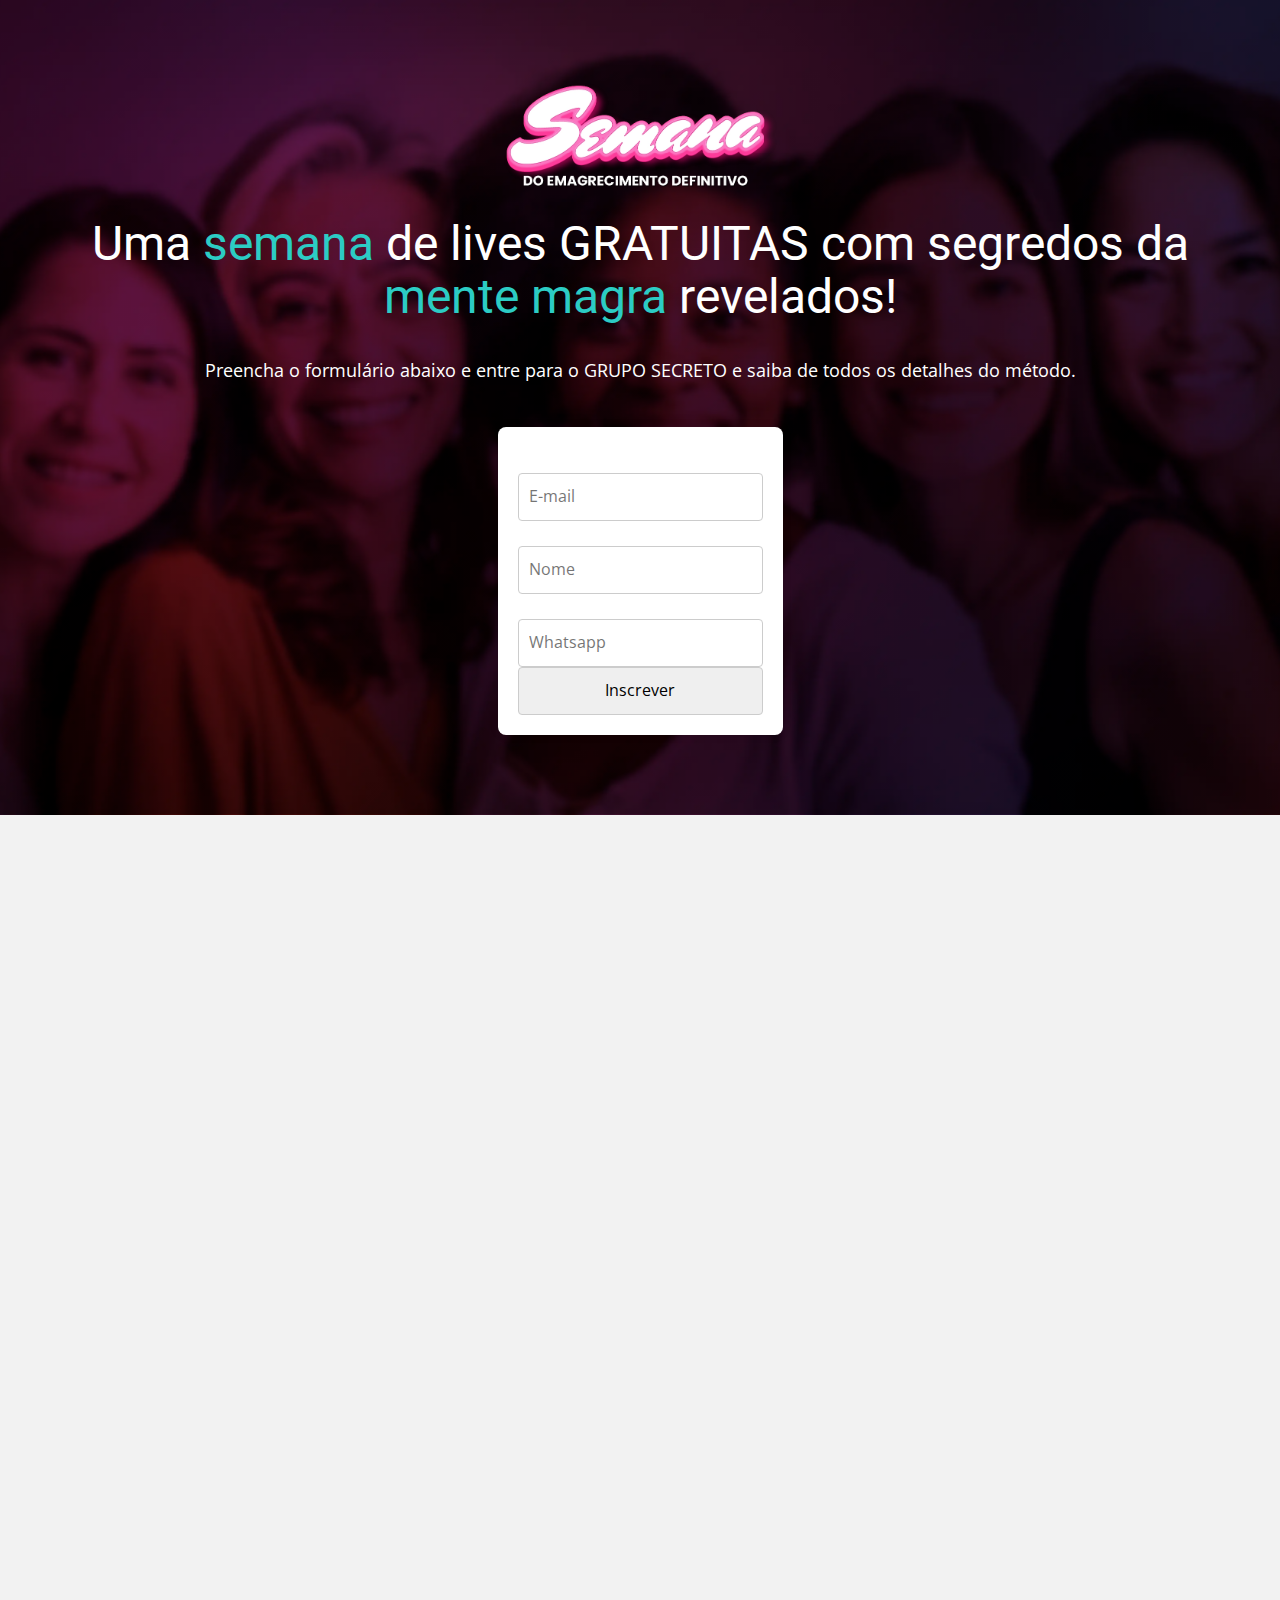
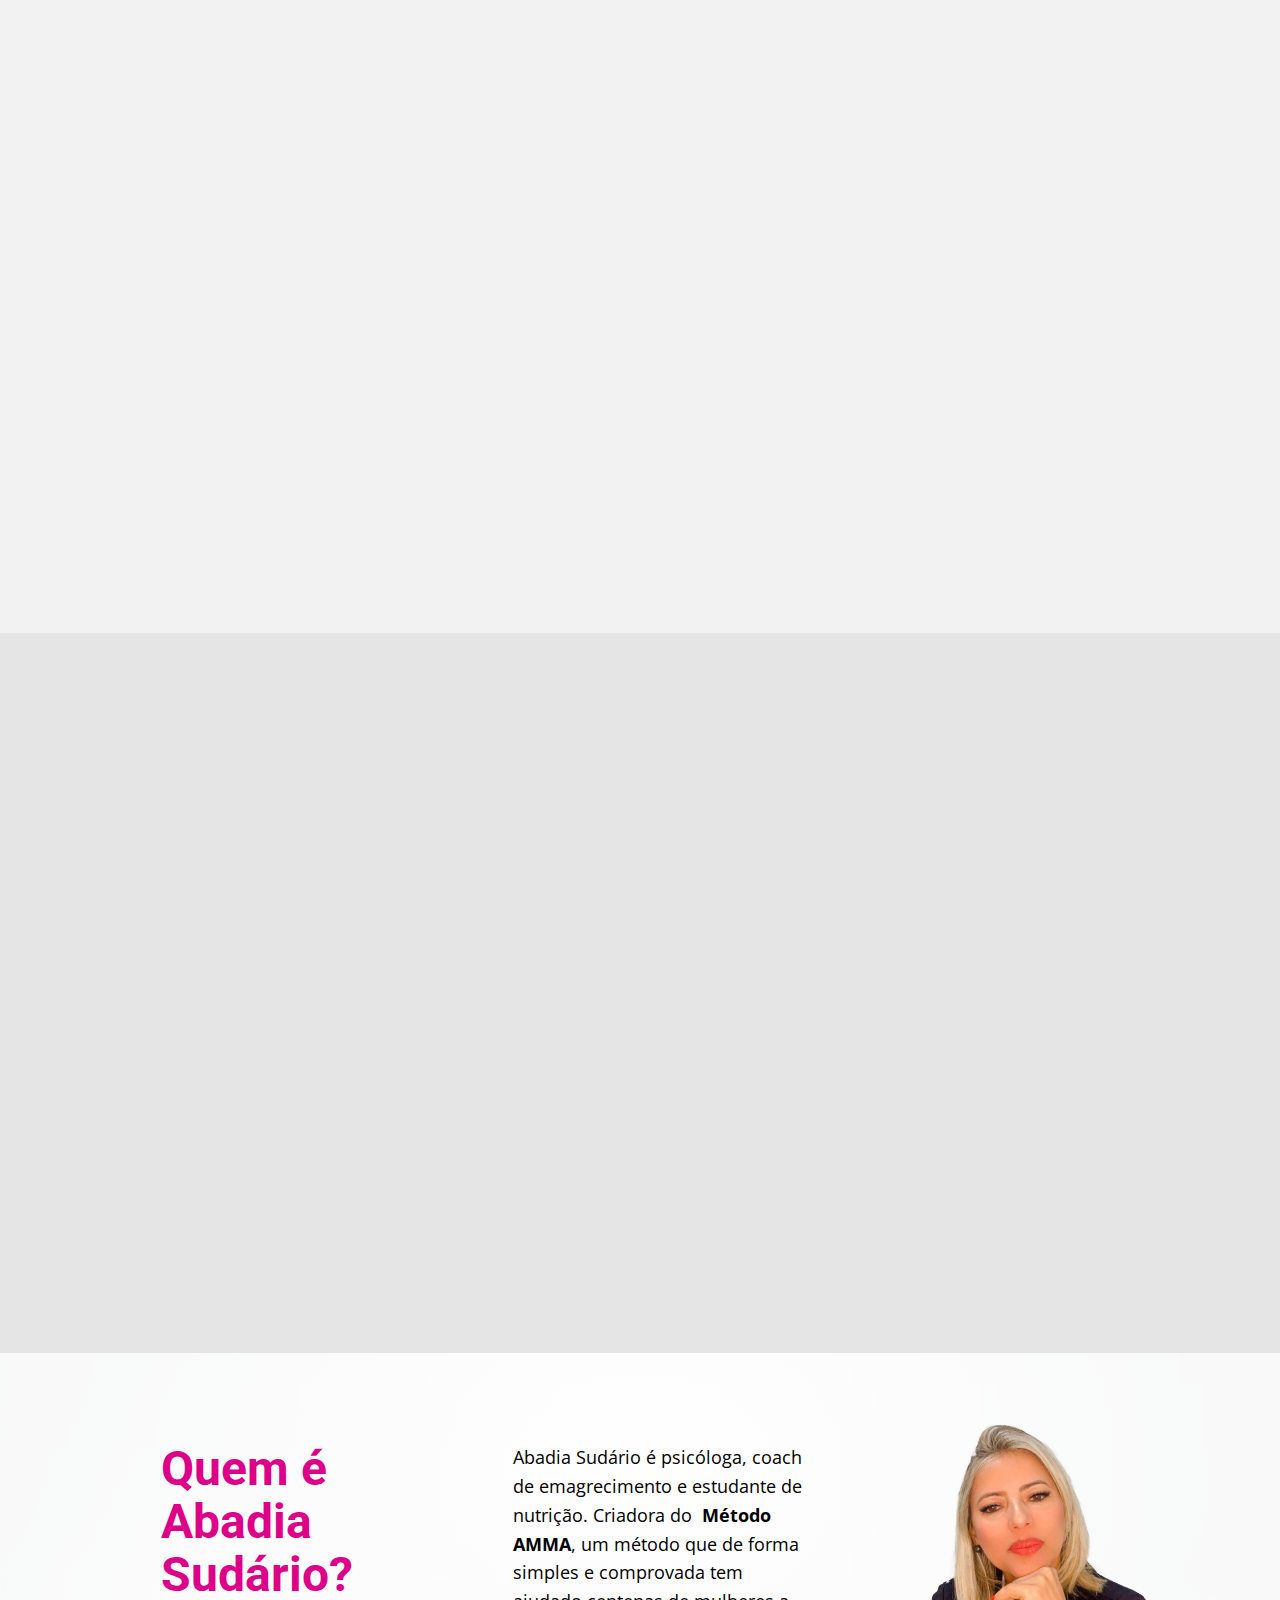
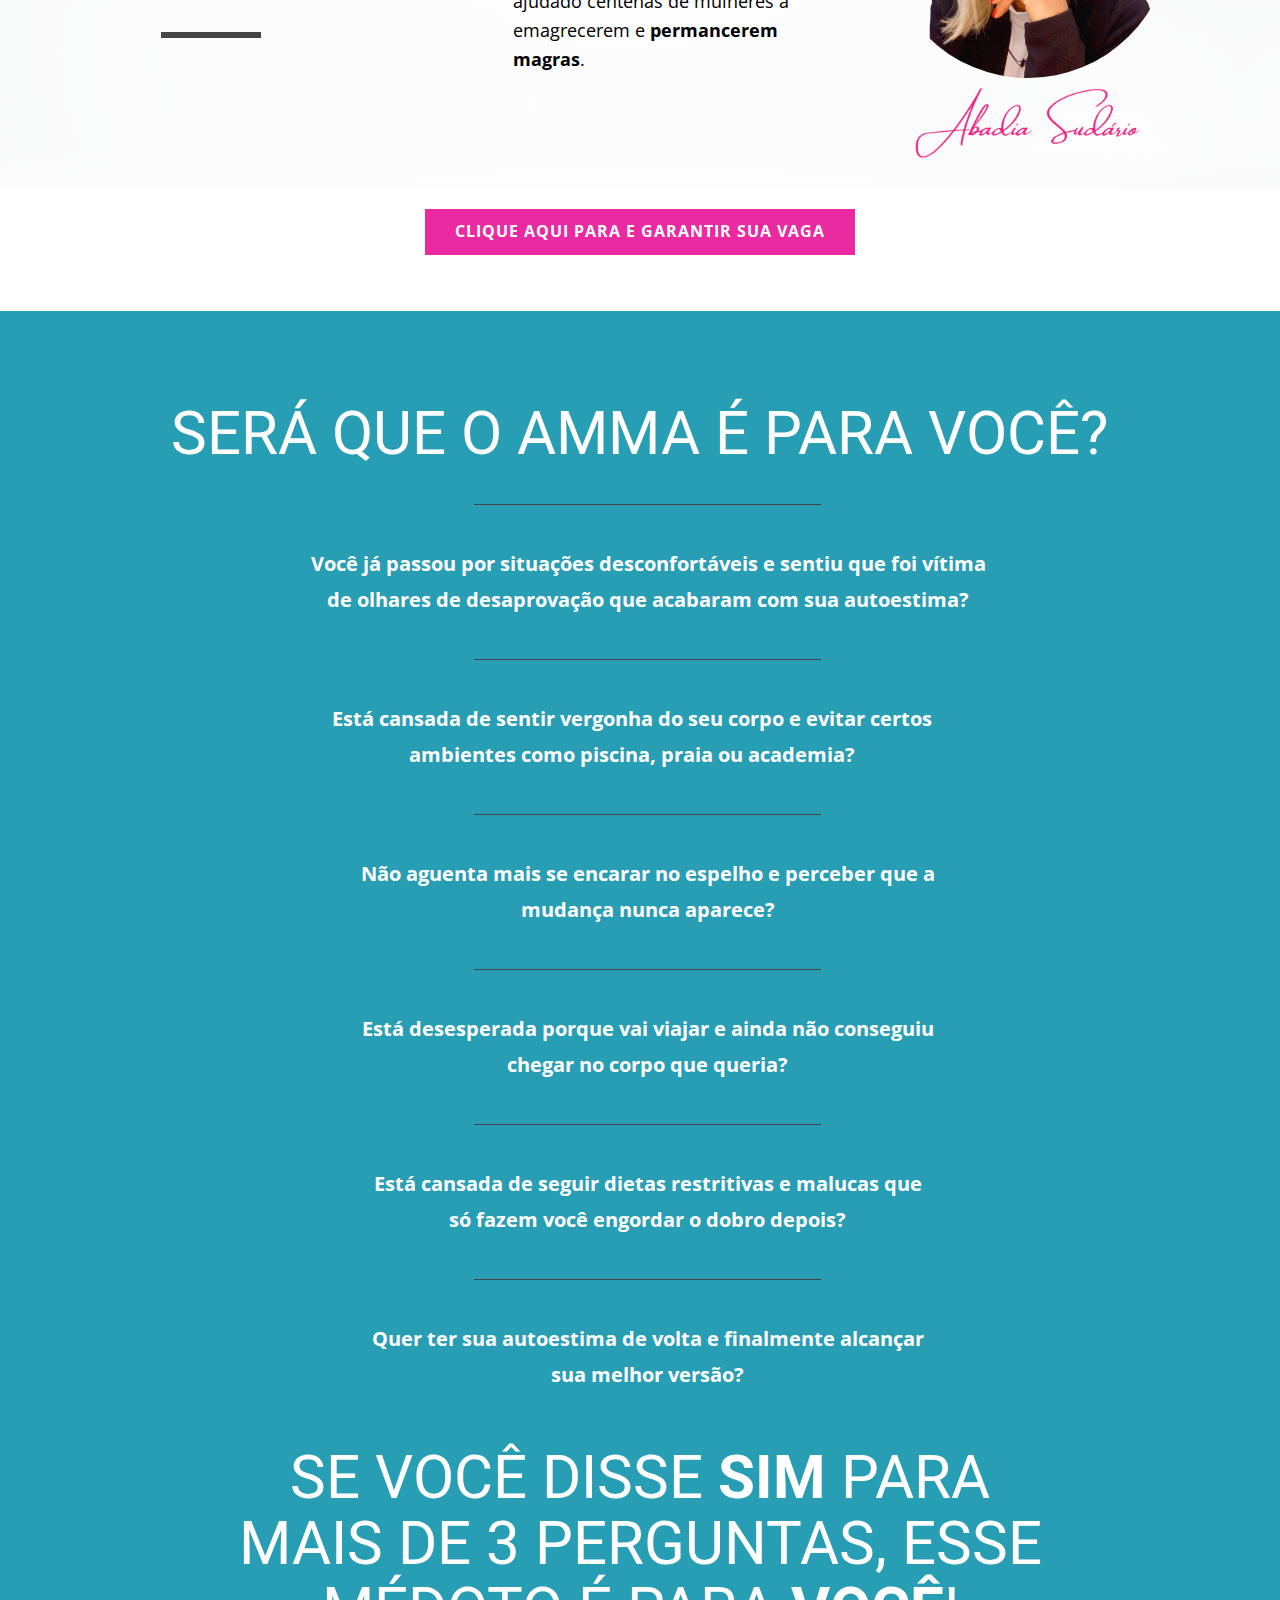
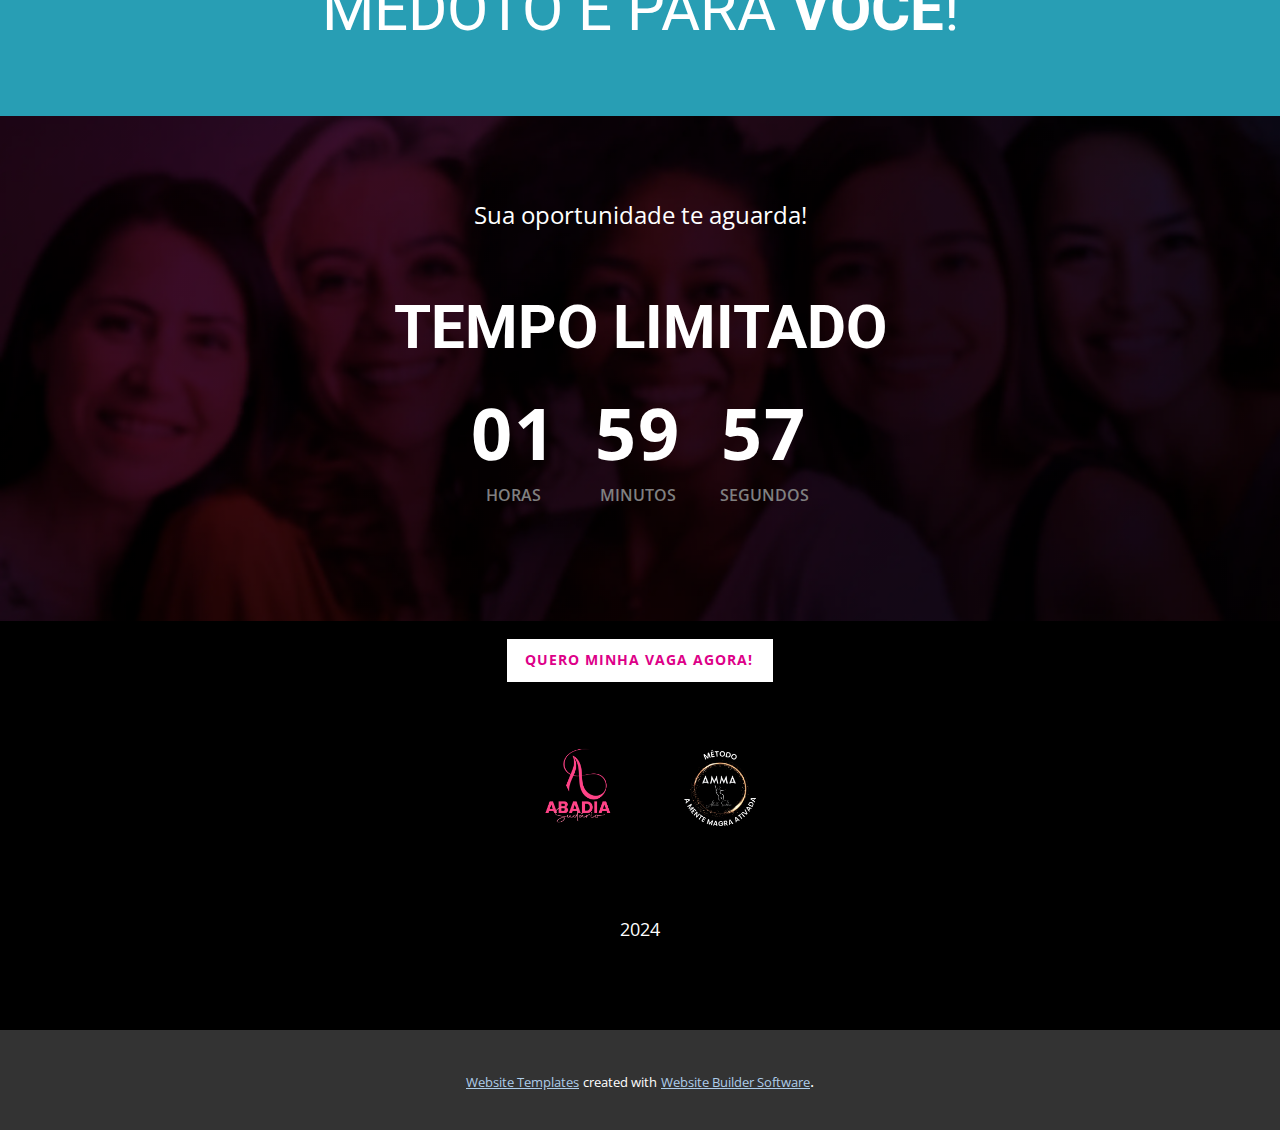
<file: index.html>
<!DOCTYPE html>
<html style="font-size: 16px;" lang="pt"><head>
    <meta name="viewport" content="width=device-width, initial-scale=1.0">
    <meta charset="utf-8">
    <meta name="keywords" content="Uma semana de lives GRATUITAS com segredos da mente magra revelados!, DESCUBRA O PODER DE UMA SEMANA VOLTADA AO EMAGRECIMENTO, Quem é Abadia Sudário?, SERÁ QUE O AMMA ​​É PARA VOCÊ?, ​SE VOCÊ DISSE SIM PARA MAIS DE 3 PERGUNTAS, ESSE MÉDOTO É PARA VOCÊ!, TEMPO LIMITADO">
    <meta name="description" content="">
    <title>Página Inicial</title>
    <link rel="stylesheet" href="nicepage.css" media="screen">
<link rel="stylesheet" href="Página-Inicial.css" media="screen">
    <script class="u-script" type="text/javascript" src="jquery.js" defer=""></script>
    <script class="u-script" type="text/javascript" src="nicepage.js" defer=""></script>
    <meta name="generator" content="Nicepage 6.2.1, nicepage.com">
    
    <link id="u-theme-google-font" rel="stylesheet" href="https://fonts.googleapis.com/css?family=Roboto:100,100i,300,300i,400,400i,500,500i,700,700i,900,900i|Open+Sans:300,300i,400,400i,500,500i,600,600i,700,700i,800,800i">
    
<!-- Meta Pixel Code -->
<script>
!function(f,b,e,v,n,t,s)
{if(f.fbq)return;n=f.fbq=function(){n.callMethod?
n.callMethod.apply(n,arguments):n.queue.push(arguments)};
if(!f._fbq)f._fbq=n;n.push=n;n.loaded=!0;n.version='2.0';
n.queue=[];t=b.createElement(e);t.async=!0;
t.src=v;s=b.getElementsByTagName(e)[0];
s.parentNode.insertBefore(t,s)}(window, document,'script',
'https://connect.facebook.net/en_US/fbevents.js');
fbq('init', '602569318630890');
fbq('track', 'PageView');
</script>
<noscript><img height="1" width="1" style="display:none"
src="https://www.facebook.com/tr?id=602569318630890&ev=PageView&noscript=1"
/></noscript>
<!-- End Meta Pixel Code -->
    
    
    
    
    
    
    
    
    
    
    
    <script type="application/ld+json">{
		"@context": "http://schema.org",
		"@type": "Organization",
		"name": ""
}</script>
    <meta name="theme-color" content="#478ac9">
    <meta property="og:title" content="Página Inicial">
    <meta property="og:type" content="website">
  <meta data-intl-tel-input-cdn-path="intlTelInput/"></head>
  <body data-home-page="Página-Inicial.html" data-home-page-title="Página Inicial" data-path-to-root="./" data-include-products="false" class="u-body u-xl-mode" data-lang="pt">
    <section class="u-align-center u-clearfix u-image u-shading u-section-1" id="sec-ba9d" data-image-width="3556" data-image-height="2000">
      <div class="u-clearfix u-sheet u-sheet-1">
        <img class="u-image u-image-contain u-image-default u-image-1" src="images/96410181.webp" alt="" data-image-width="745" data-image-height="332">
        <h1 class="u-text u-text-default-xs u-text-1">Uma <span class="u-text-palette-4-base">semana </span>de lives GRATUITAS com segredos da <span class="u-text-palette-4-base">mente magra </span>revelados!
        </h1>
        <p class="u-text u-text-default-xs u-text-2">Preencha o formulário abaixo e entre para o GRUPO SECRETO e saiba de todos os detalhes do método.</p>
        <div class="custom-expanded u-clearfix u-custom-html u-custom-html-1">
          <form action="https://app.mailingboss.com/lists/659c7cf8694c9/subscribe" method="post">
            <div class="form-group">
              <label for="EMAIL" style="">E-mail</label>
              <input class="form-control" required="" placeholder="E-mail" style="" name="EMAIL" type="email" id="EMAIL">
            </div>
            <div class="form-group">
              <label for="FNAME" style="">Nome</label>
              <input class="form-control" required="" placeholder="Nome" style="" name="FNAME" type="text" id="FNAME">
            </div>
            <div class="form-group">
              <label for="PHONE" style="">Whatsapp</label>
              <input class="form-control" required="" placeholder="Whatsapp" style="" name="PHONE" type="text" id="PHONE">
            </div>
            <input type="submit" class="btn btn-default" value="Inscrever">
          </form>
        </div>
      </div>
    </section>
    <section class="u-clearfix u-container-align-center-lg u-container-align-center-md u-container-align-center-sm u-container-align-center-xl u-grey-5 u-section-2" id="sec-c03f">
      <div class="u-clearfix u-sheet u-sheet-1">
        <div class="u-absolute-hcenter-xs u-expanded u-video u-video-contain">
          <div class="embed-responsive embed-responsive-1">
            <iframe style="position: absolute;top: 0;left: 0;width: 100%;height: 100%;" class="embed-responsive-item" src="https://www.youtube.com/embed/gjzNi7pG9H8?mute=0&amp;showinfo=0&amp;controls=0&amp;start=0" frameborder="0" allowfullscreen=""></iframe>
          </div>
        </div>
      </div>
    </section>
    <section class="u-align-left u-clearfix u-container-align-center-lg u-container-align-center-md u-container-align-center-sm u-container-align-center-xl u-grey-5 u-section-3" id="carousel_0676">
      <div class="u-clearfix u-sheet u-valign-middle-xs u-sheet-1">
        <h1 class="u-align-center u-text u-text-custom-color-1 u-text-default-lg u-text-default-md u-text-default-sm u-text-default-xl u-title u-text-1" data-animation-name="customAnimationIn" data-animation-duration="1500" data-animation-delay="0">DESCUBRA O PODER DE UMA SEMANA VOLTADA AO EMAGRECIMENTO</h1>
        <div class="u-expanded-width u-list u-list-1">
          <div class="u-repeater u-repeater-1">
            <div class="u-align-left u-container-align-center u-container-style u-list-item u-repeater-item u-white u-list-item-1" data-animation-name="customAnimationIn" data-animation-duration="1500" data-animation-delay="500">
              <div class="u-container-layout u-similar-container u-container-layout-1">
                <h4 class="u-align-center u-text u-text-custom-color-1 u-text-2">Técnicas comprovadas</h4>
                <p class="u-align-center u-text u-text-grey-40 u-text-3">Método elaborado por psicóloga e validado por centenas de casos reais que usa a mente a favor do corpo.</p>
              </div>
            </div>
            <div class="u-align-left u-container-align-center u-container-style u-list-item u-repeater-item u-white u-list-item-2" data-animation-name="customAnimationIn" data-animation-duration="1500" data-animation-delay="500">
              <div class="u-container-layout u-similar-container u-container-layout-2">
                <h4 class="u-align-center u-text u-text-custom-color-1 u-text-4"> Grupo Secreto</h4>
                <p class="u-align-center u-text u-text-grey-40 u-text-5"> Grupo exclusivo onde você será conduzida a transformar a sua vida através deste método que tem feito mulheres comuns alcançarem resultados inimagináveis.</p>
              </div>
            </div>
            <div class="u-align-left u-container-align-center u-container-style u-list-item u-repeater-item u-white u-list-item-3" data-animation-name="customAnimationIn" data-animation-duration="1500" data-animation-delay="500">
              <div class="u-container-layout u-similar-container u-container-layout-3">
                <h4 class="u-align-center u-text u-text-custom-color-1 u-text-6">Diferente de Tudo</h4>
                <p class="u-align-center u-text u-text-grey-40 u-text-7">Uma abordagem para mulheres que já tentaram de tudo para emagrecer e sonham em alcança o emagrecimento definitivo.</p>
              </div>
            </div>
            <div class="u-align-left u-container-align-center u-container-style u-list-item u-repeater-item u-white u-list-item-4" data-animation-name="customAnimationIn" data-animation-duration="1500" data-animation-delay="750">
              <div class="u-container-layout u-similar-container u-container-layout-4">
                <h4 class="u-align-center u-text u-text-custom-color-1 u-text-8">Casos Reais</h4>
                <p class="u-align-center u-text u-text-grey-40 u-text-9"> Participação de mulheres que aplicaram o método e tiveram suas vidas transformadas.</p>
              </div>
            </div>
          </div>
        </div>
      </div>
    </section>
    <section class="u-clearfix u-container-align-center-lg u-container-align-center-md u-container-align-center-sm u-container-align-center-xl u-grey-10 u-section-4" id="carousel_1a16">
      <div class="u-clearfix u-sheet u-sheet-1">
        <div class="u-absolute-hcenter-xs u-expanded u-video u-video-contain-lg u-video-contain-md u-video-contain-sm u-video-contain-xl u-video-cover-xs">
          <div class="embed-responsive embed-responsive-1">
            <iframe style="position: absolute;top: 0;left: 0;width: 100%;height: 100%;" class="embed-responsive-item" src="https://www.youtube.com/embed/kadprVvFZIk?playlist=kadprVvFZIk&amp;loop=1&amp;mute=1&amp;showinfo=0&amp;controls=0&amp;start=0&amp;autoplay=1" data-autoplay="1" frameborder="0" allowfullscreen=""></iframe>
          </div>
        </div>
      </div>
    </section>
    <section class="u-clearfix u-container-align-center-xs u-image u-shading u-section-5" id="sec-2dc8" data-image-width="3556" data-image-height="2000">
      <div class="u-clearfix u-sheet u-sheet-1">
        <div class="data-layout-selected u-clearfix u-expanded-width-sm u-expanded-width-xs u-layout-wrap u-layout-wrap-1">
          <div class="u-layout">
            <div class="u-layout-row">
              <div class="u-align-center-sm u-align-center-xs u-container-style u-layout-cell u-left-cell u-size-24-lg u-size-24-md u-size-24-sm u-size-24-xs u-size-30-xl u-layout-cell-1">
                <div class="u-container-layout u-valign-top u-container-layout-1">
                  <h2 class="u-text u-text-custom-color-1 u-text-1">Quem é Abadia Sudário?</h2>
                  <div class="u-border-6 u-border-grey-dark-1 u-line u-line-horizontal u-line-1"></div>
                </div>
              </div>
              <div class="u-align-center-sm u-align-center-xs u-container-style u-layout-cell u-right-cell u-size-30-xl u-size-36-lg u-size-36-md u-size-36-sm u-size-36-xs u-layout-cell-2">
                <div class="u-container-layout u-valign-middle-xs u-valign-top-lg u-valign-top-md u-valign-top-sm u-valign-top-xl u-container-layout-2">
                  <p class="u-text u-text-black u-text-2">Abadia Sudário é psicóloga, coach de emagrecimento e estudante de nutrição. Criadora do&nbsp;&nbsp;<span style="font-weight: 700;">Método AMMA</span>, um método que de forma simples e comprovada tem ajudado centenas de mulheres a emagrecerem e <span style="font-weight: 700;">permancerem magras</span>.
                  </p>
                </div>
              </div>
            </div>
          </div>
        </div>
        <img class="u-image u-image-contain u-image-default u-image-1" src="images/ASSINATURA.webp" alt="" data-image-width="2560" data-image-height="1440">
        <img class="u-image u-image-circle u-preserve-proportions u-image-2" src="images/ABADIA.webp" alt="" data-image-width="1080" data-image-height="1080">
      </div>
    </section>
    <section class="u-clearfix u-section-6" id="sec-a4f1">
      <div class="u-clearfix u-sheet u-sheet-1">
        <a href="Página-Inicial.html#sec-ba9d" class="u-border-none u-btn u-button-style u-custom-color-3 u-hover-custom-color-1 u-btn-1">clique aqui para e garantir sua vaga</a>
      </div>
    </section>
    <section class="u-align-center u-clearfix u-custom-color-4 u-section-7" id="sec-675e">
      <div class="u-clearfix u-sheet u-sheet-1">
        <h1 class="u-text u-text-default-lg u-text-default-md u-text-default-sm u-text-default-xl u-text-1">SERÁ QUE O AMMA <span style="font-weight: 700;">
            <span style="font-weight: 400;"></span>
          </span>É PARA VOCÊ?
        </h1>
        <div class="u-border-1 u-border-grey-dark-1 u-line u-line-horizontal u-line-1"></div>
        <p class="u-align-center-lg u-align-center-md u-align-center-sm u-align-center-xs u-text u-text-2">Você já passou por situações desconfortáveis e sentiu que foi vítima de olhares de desaprovação que acabaram com sua autoestima?</p>
        <div class="u-border-1 u-border-grey-dark-1 u-line u-line-horizontal u-line-2"></div>
        <p class="u-align-center-lg u-align-center-md u-align-center-sm u-align-center-xs u-text u-text-3"> Está cansada de sentir vergonha do seu corpo e evitar certos ambientes como piscina, praia ou academia?</p>
        <div class="u-border-1 u-border-grey-dark-1 u-line u-line-horizontal u-line-3"></div>
        <p class="u-align-center-lg u-align-center-md u-align-center-sm u-align-center-xs u-text u-text-4"> Não aguenta mais se encarar no espelho e perceber que a mudança nunca aparece?</p>
        <div class="u-border-1 u-border-grey-dark-1 u-line u-line-horizontal u-line-4"></div>
        <p class="u-align-center-lg u-align-center-md u-align-center-sm u-align-center-xs u-text u-text-5"> Está desesperada porque vai viajar e ainda não conseguiu chegar no corpo que queria?</p>
        <div class="u-border-1 u-border-grey-dark-1 u-line u-line-horizontal u-line-5"></div>
        <p class="u-align-center-lg u-align-center-md u-align-center-sm u-align-center-xs u-text u-text-6"> Está cansada de seguir dietas restritivas e malucas que só fazem você engordar o dobro depois?</p>
        <div class="u-border-1 u-border-grey-dark-1 u-line u-line-horizontal u-line-6"></div>
        <p class="u-align-center-lg u-align-center-md u-align-center-sm u-align-center-xs u-text u-text-7"> Quer ter sua autoestima de volta e finalmente alcançar sua melhor versão?</p>
        <h1 class="u-text u-text-8"> SE VOCÊ DISSE <span style="font-weight: 700;">SIM </span>PARA MAIS DE 3 PERGUNTAS, ESSE MÉDOTO É PARA <span style="font-weight: 700;">VOCÊ</span>!
        </h1>
      </div>
    </section>
    <section class="u-align-center u-clearfix u-image u-shading u-section-8" id="sec-739d" data-image-width="250" data-image-height="141">
      <div class="u-clearfix u-sheet u-valign-middle-lg u-valign-middle-md u-valign-middle-sm u-valign-middle-xl u-sheet-1">
        <p class="u-large-text u-text u-text-variant u-text-1">Sua oportunidade te aguarda!</p>
        <h2 class="u-text u-text-default u-text-2"> TEMPO LIMITADO</h2>
        <div class="u-countdown u-countdown-1" data-target-date="Thu, 16 Dec 2021 13:41:00 GMT" data-type="to-time" data-for="per-visitor" data-time-left="120m" data-timer-id="dfea" data-target-number="100" data-direction="down" data-start-time="Fri Nov 26 2021 16:40:08 GMT+0300 (Москва, стандартное время)" data-frequency="10s" data-after-count="none" data-redirect-url="https://">
          <div class="u-countdown-wrapper u-spacing-40">
            <div class="u-countdown-item u-countdown-years u-hidden u-spacing-15 u-countdown-item-1">
              <div class="u-countdown-counter u-spacing-2 u-countdown-counter-1"><div class="u-countdown-number">0</div><div class="u-countdown-number u-hidden">0</div></div>
              <div class="u-countdown-label u-text-grey-50 u-countdown-label-1">Years</div>
            </div>
            <div class="u-countdown-separator u-hidden u-countdown-separator-1"></div>
            <div class="u-countdown-days u-countdown-item u-hidden u-spacing-15 u-countdown-item-2">
              <div class="u-countdown-counter u-spacing-2 u-countdown-counter-2"><div class="u-countdown-number">0</div><div class="u-countdown-number u-hidden">9</div><div class="u-countdown-number u-hidden">0</div></div>
              <div class="u-countdown-label u-text-grey-50 u-countdown-label-2">Days</div>
            </div>
            <div class="u-countdown-separator u-hidden u-countdown-separator-2"></div>
            <div class="u-countdown-hours u-countdown-item u-spacing-15 u-countdown-item-3">
              <div class="u-countdown-counter u-spacing-2 u-countdown-counter-3"><div class="u-countdown-number">0</div><div class="u-countdown-number">2</div></div>
              <div class="u-countdown-label u-text-grey-50 u-countdown-label-3">HORAS</div>
            </div>
            <div class="u-countdown-separator u-countdown-separator-3"></div>
            <div class="u-countdown-item u-countdown-minutes u-spacing-15 u-countdown-item-4">
              <div class="u-countdown-counter u-spacing-2 u-countdown-counter-4"><div class="u-countdown-number">0</div><div class="u-countdown-number">0</div></div>
              <div class="u-countdown-label u-text-grey-50 u-countdown-label-4">MINUTOS</div>
            </div>
            <div class="u-countdown-separator u-countdown-separator-4"></div>
            <div class="u-countdown-item u-countdown-seconds u-spacing-15 u-countdown-item-5">
              <div class="u-countdown-counter u-spacing-2 u-countdown-counter-5"><div class="u-countdown-number">0</div><div class="u-countdown-number">0</div></div>
              <div class="u-countdown-label u-text-grey-50 u-countdown-label-5">SEGUNDOS</div>
            </div>
            <div class="u-countdown-separator u-hidden u-countdown-separator-5"></div>
            <div class="u-countdown-item u-countdown-numbers u-hidden u-spacing-15 u-countdown-item-6">
              <div class="u-countdown-counter u-spacing-2 u-countdown-counter-6"><div class="u-countdown-number">0</div><div class="u-countdown-number">0</div><div class="u-countdown-number">1</div><div class="u-countdown-number">0</div><div class="u-countdown-number">0</div></div>
              <div class="u-countdown-label u-text-grey-50 u-countdown-label-6">Items</div>
            </div>
          </div>
          <div class="u-countdown-message u-hidden">
            <p>Sorry, the time is up.</p>
          </div>
        </div>
      </div>
    </section>
    <section class="u-black u-clearfix u-section-9" id="sec-60bb">
      <div class="u-clearfix u-sheet u-sheet-1">
        <a href="Página-Inicial.html#sec-ba9d" class="u-align-center-xs u-border-none u-btn u-button-style u-hover-white u-text-custom-color-1 u-white u-btn-1">quero minha vaga agora!</a>
      </div>
    </section>
    <section class="u-black u-clearfix u-section-10" id="sec-90ca">
      <div class="u-clearfix u-sheet u-valign-middle-lg u-valign-middle-md u-valign-middle-xl u-sheet-1">
        <img class="u-image u-image-default u-image-1" src="images/1.LOGOPRINCIPAL.webp" alt="" data-image-width="8334" data-image-height="8334">
        <img class="u-image u-image-default u-image-2" src="images/amma.webp" alt="" data-image-width="1600" data-image-height="1204">
      </div>
    </section>
    <section class="u-black u-clearfix u-section-11" id="sec-6e9b">
      <div class="u-clearfix u-sheet u-valign-middle-xs u-sheet-1">
        <p class="u-align-center u-text u-text-default-xs u-text-1">2024</p>
      </div>
    </section>
    
    
    
    
    <section class="u-backlink u-clearfix u-grey-80">
      <a class="u-link" href="https://nicepage.com/website-templates" target="_blank">
        <span>Website Templates</span>
      </a>
      <p class="u-text">
        <span>created with</span>
      </p>
      <a class="u-link" href="" target="_blank">
        <span>Website Builder Software</span>
      </a>. 
    </section>
  
</body></html>
</file>
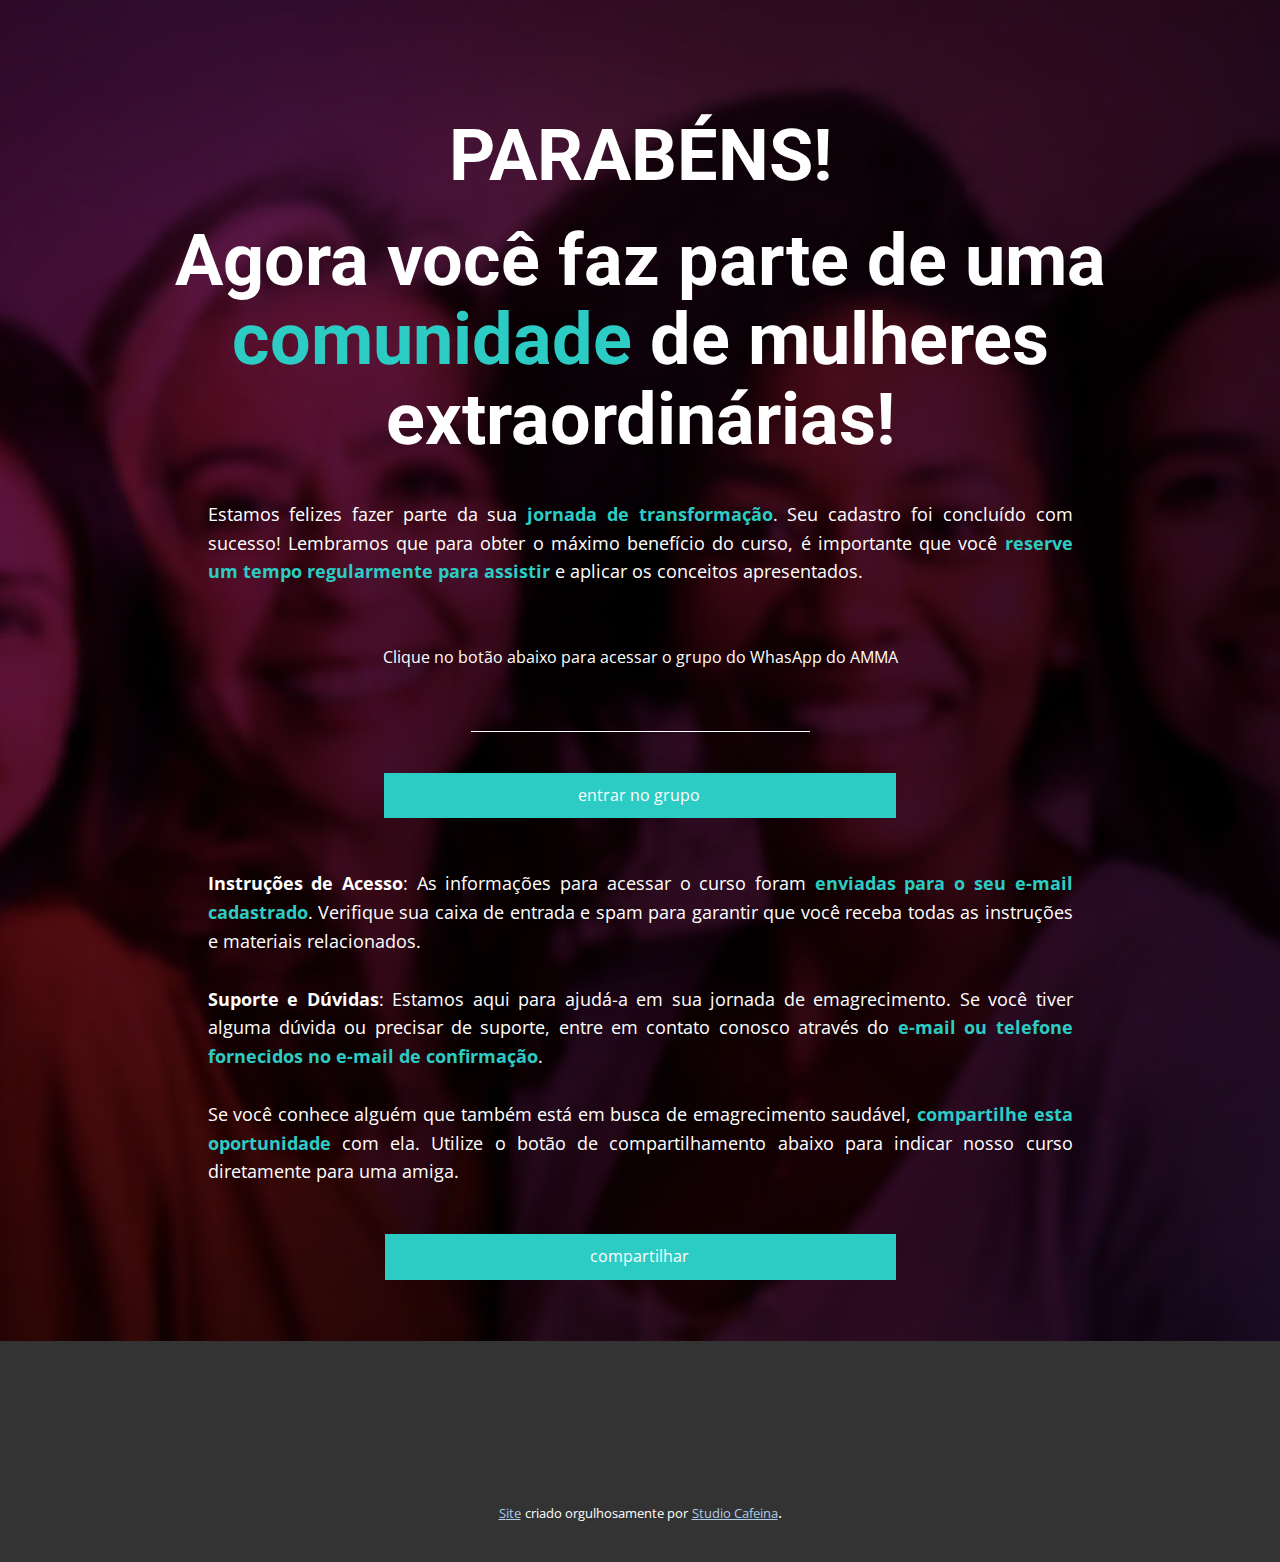
<file: obrigado.html>
<!DOCTYPE html>
<html style="font-size: 16px;" lang="pt"><head>

	
    <meta name="viewport" content="width=device-width, initial-scale=1.0">
    <meta charset="utf-8">
    <meta name="keywords" content="​Agora você faz parte de uma comunidade de mulheres extraordinárias!, PARABÉNS!">
    <meta name="description" content="">
    <title>obrigado</title>
    <link rel="stylesheet" href="nicepage.css" media="screen">
<link rel="stylesheet" href="obrigado.css" media="screen">
    <script class="u-script" type="text/javascript" src="jquery.js" defer=""></script>
    <script class="u-script" type="text/javascript" src="nicepage.js" defer=""></script>
    <meta name="generator" content="Nicepage 6.2.1, nicepage.com">
    <link id="u-theme-google-font" rel="stylesheet" href="https://fonts.googleapis.com/css?family=Roboto:100,100i,300,300i,400,400i,500,500i,700,700i,900,900i|Open+Sans:300,300i,400,400i,500,500i,600,600i,700,700i,800,800i">
    
    
    
    <script type="application/ld+json">{
		"@context": "http://schema.org",
		"@type": "Organization",
		"name": ""
}</script>
    <meta name="theme-color" content="#478ac9">
    <meta property="og:title" content="obrigado">
    <meta property="og:type" content="website">
  <meta data-intl-tel-input-cdn-path="intlTelInput/"></head>
  <body data-path-to-root="./" data-include-products="false" class="u-body u-xl-mode" data-lang="pt">
    <section class="u-align-center u-clearfix u-image u-shading u-section-1" id="sec-9307" data-image-width="3556" data-image-height="2000">
      <div class="u-clearfix u-sheet u-sheet-1">
        <h1 class="u-text u-text-default-xs u-text-1">PARABÉNS!</h1>
        <h1 class="u-text u-text-default-xs u-text-2"> Agora você faz parte de uma <span class="u-text-palette-4-base">comunidade </span>de mulheres extraordinárias!
        </h1>
        <p class="u-align-justify u-text u-text-default-xs u-text-3">Estamos felizes fazer parte da sua<span style="font-weight: 700;" class="u-text-palette-4-base"> jornada de transformação</span>. Seu cadastro foi concluído com sucesso! Lembramos que para obter o máximo benefício do curso, é importante que você <span style="font-weight: 700;" class="u-text-palette-4-base">reserve um tempo regularmente para assistir</span> e aplicar os conceitos apresentados.
        </p>
        <p class="u-align-center-xs u-text u-text-4">Clique no botão abaixo para acessar o grupo do WhasApp do AMMA</p>
        <div class="custom-expanded u-border-1 u-border-white u-line u-line-horizontal u-line-1"></div>
        <a href="https://chat.whatsapp.com/JGkAG6zeolbHFqIvQWgoUn" class="u-border-none u-btn u-button-style u-hover-palette-4-dark-2 u-palette-4-base u-btn-1" target="_blank">entrar no grupo</a>
        <p class="u-align-justify u-text u-text-default-xs u-text-5">
          <span style="font-weight: 700;"> Instruções de Acesso</span>: As informações para acessar o curso foram <span style="font-weight: 700;" class="u-text-palette-4-base">enviadas para o seu e-mail cadastrado</span>. Verifique sua caixa de entrada e spam para garantir que você receba todas as instruções e materiais relacionados. <br>
          <br>
          <span style="font-weight: 700;">Suporte e Dúvidas</span>: Estamos aqui para ajudá-a em sua jornada de emagrecimento. Se você tiver alguma dúvida ou precisar de suporte, entre em contato conosco através do <span class="u-text-palette-4-base" style="font-weight: 700;">e-mail ou telefone fornecidos no e-mail de confirmação</span>.<br>
          <br>Se você conhece alguém que também está em busca de emagrecimento saudável, <span class="u-text-palette-4-base" style="font-weight: 700;">compartilhe esta oportunidade</span> com ela. Utilize o botão de compartilhamento abaixo para indicar nosso curso diretamente para uma amiga.<br>
        </p>
        <a href="https://api.whatsapp.com/send?text=Oi%20amiga!%20%F0%9F%98%8A%20Preciso%20te%20mostrar%20esse%20m%C3%A9todo%20incr%C3%ADvel,%20%C3%A9%20completamente%20diferente%20de%20tudo%20que%20voc%C3%AA%20j%C3%A1%20viu%20sobre%20emagrecimento!%20%F0%9F%8C%9F%20instagram.com/abadiasudario" class="u-border-none u-btn u-button-style u-hover-palette-4-dark-2 u-palette-4-base u-btn-2" target="_blank">compartilhar</a>
      </div>
    </section>
    
    
    
    <footer class="u-align-center u-clearfix u-footer u-grey-80 u-footer" id="sec-9875"><div class="u-clearfix u-sheet u-sheet-1"></div></footer>
    <section class="u-backlink u-clearfix u-grey-80">
      <a class="u-link" href="http://portfolio.studiocafeina.com" target="_blank">
        <span>Site</span>
      </a>
      <p class="u-text">
        <span>criado orgulhosamente por</span>
      </p>
      <a class="u-link" href="http://portfolio.studiocafeina.com" target="_blank">
        <span>Studio Cafeina</span>
      </a>. 
    </section>
  
</body></html>
</file>
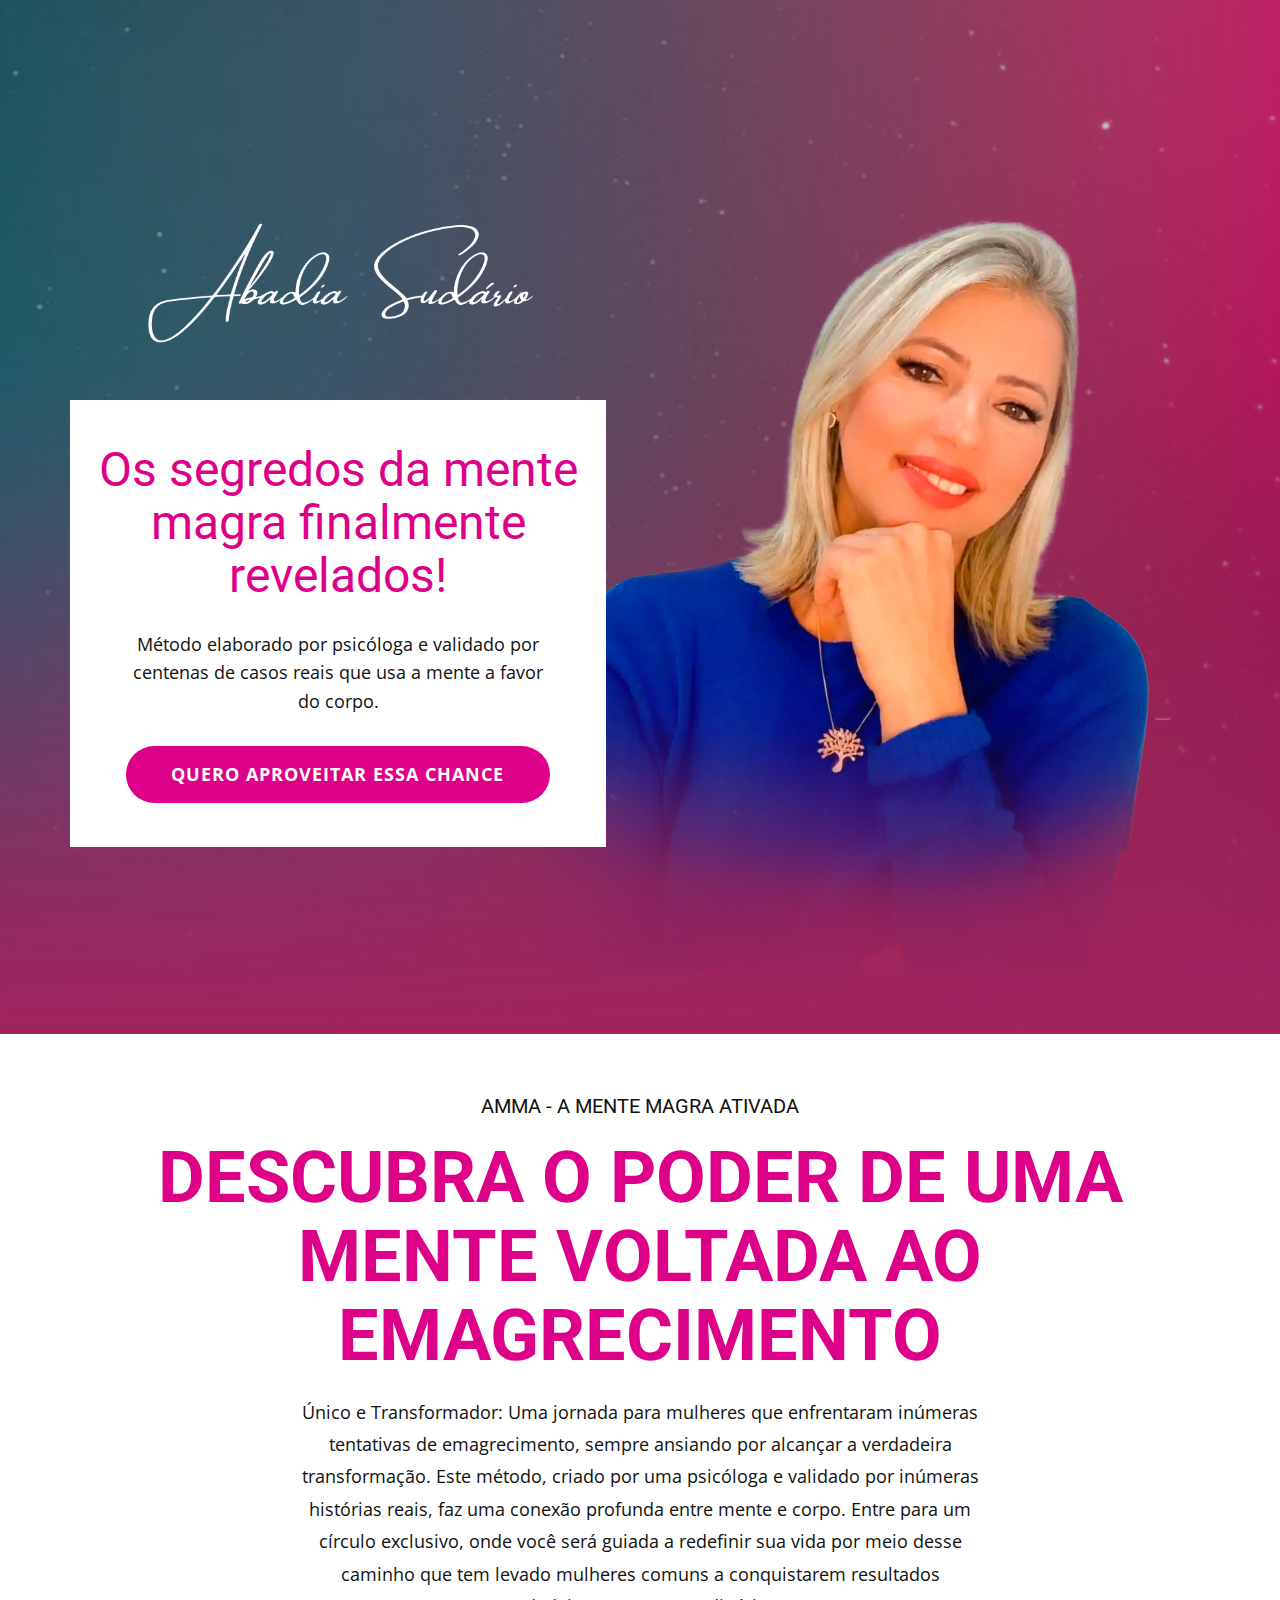
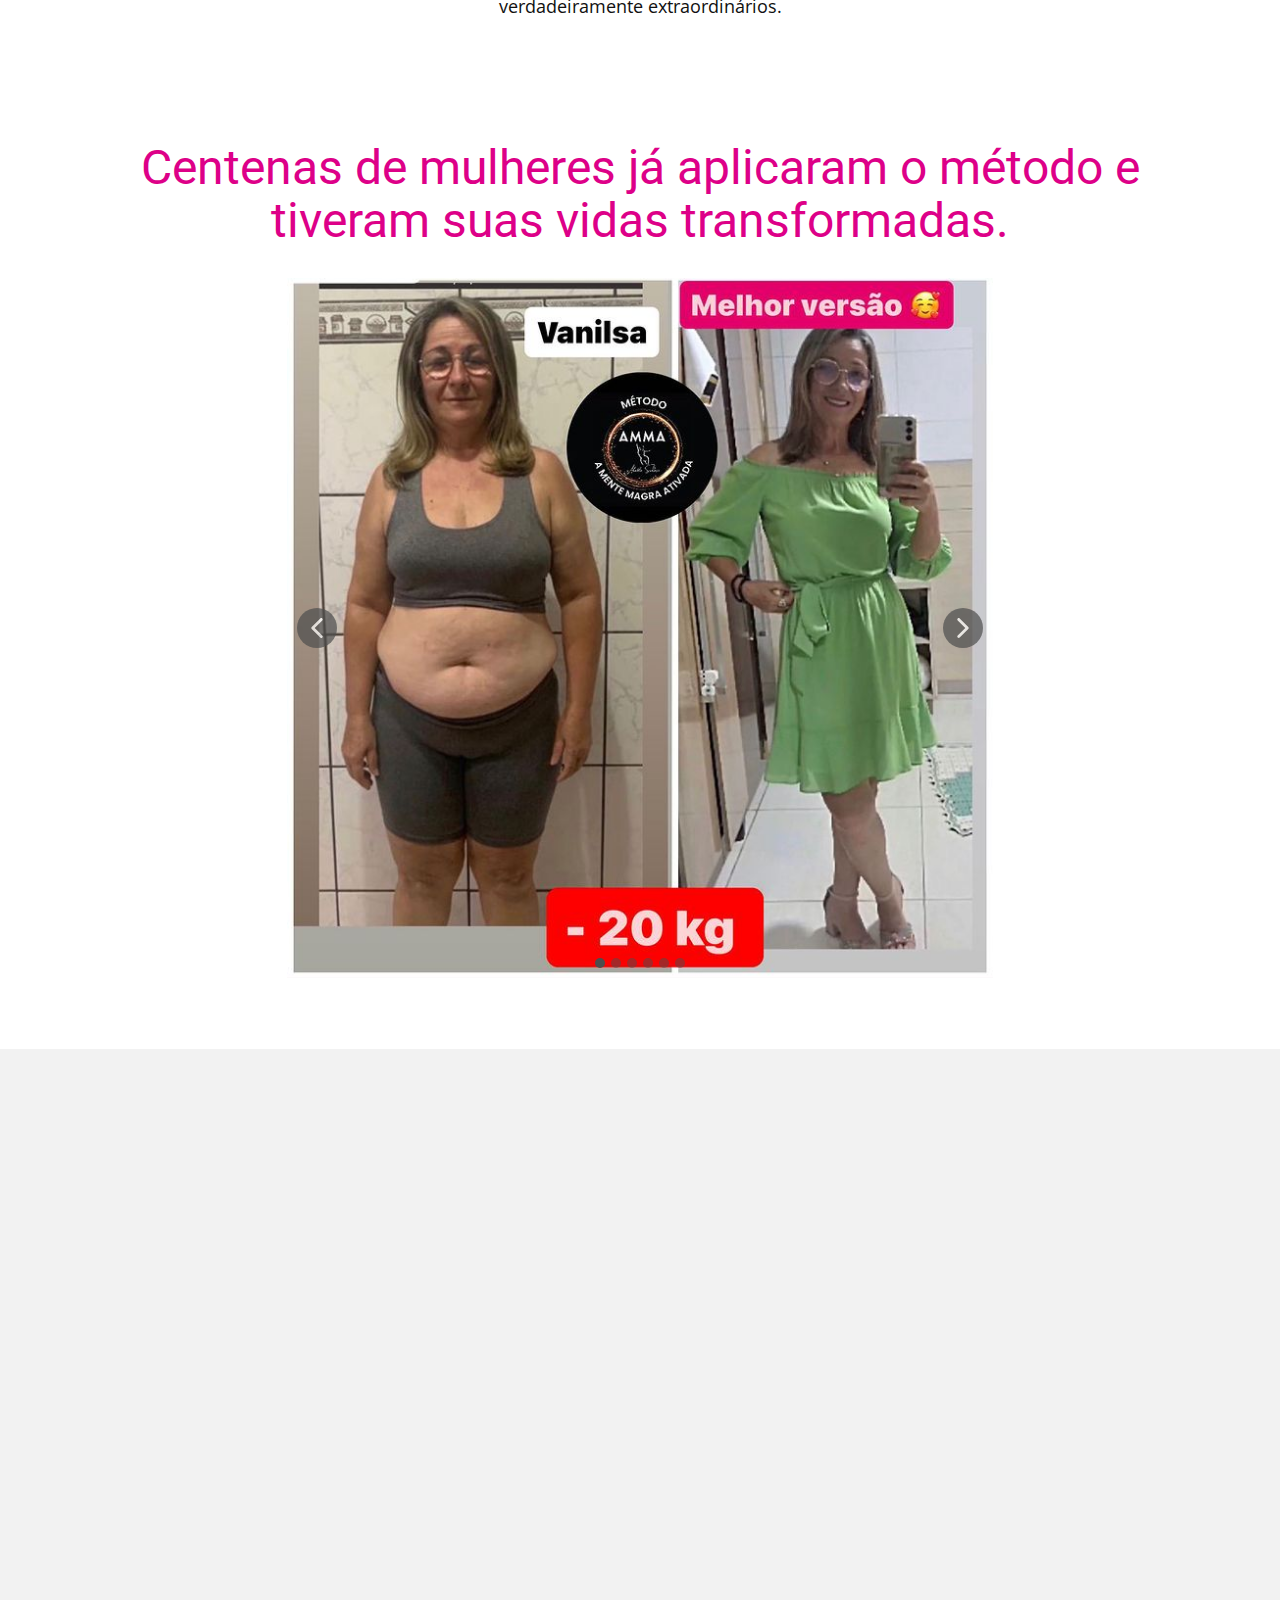
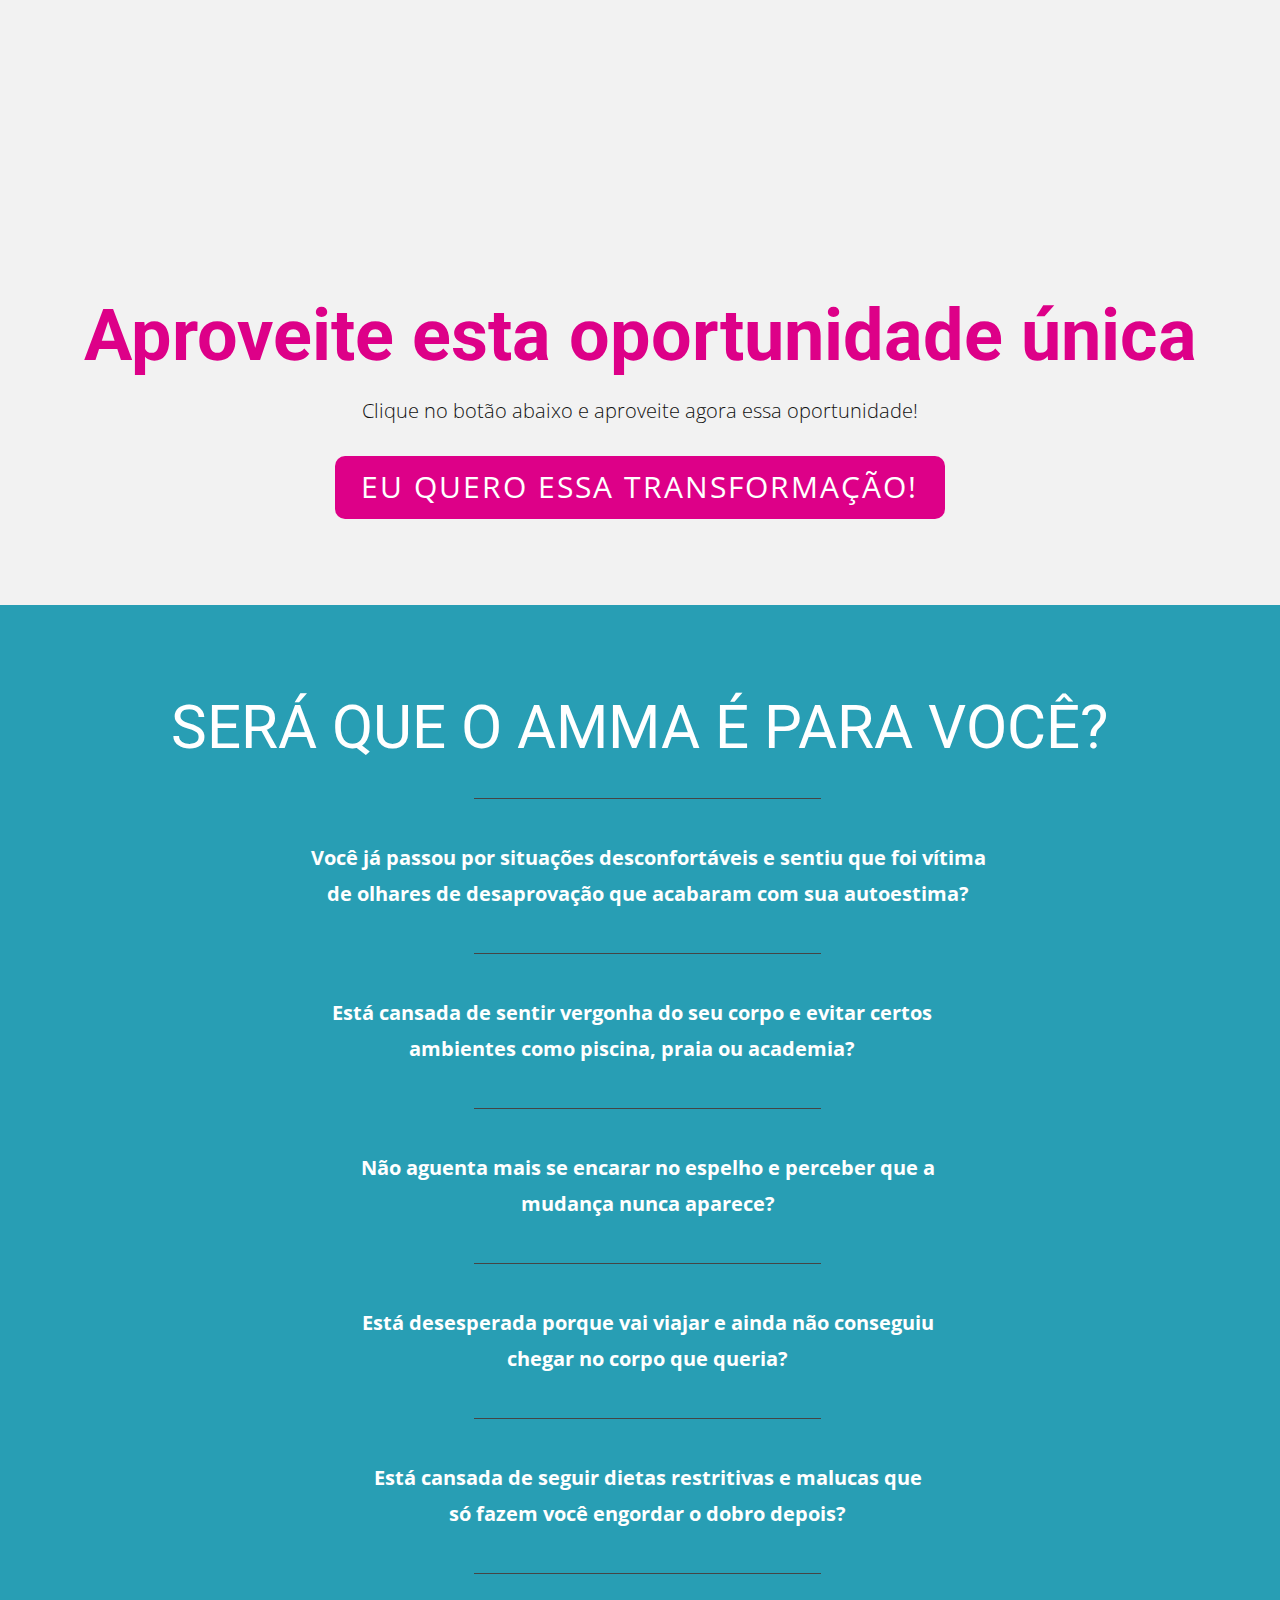
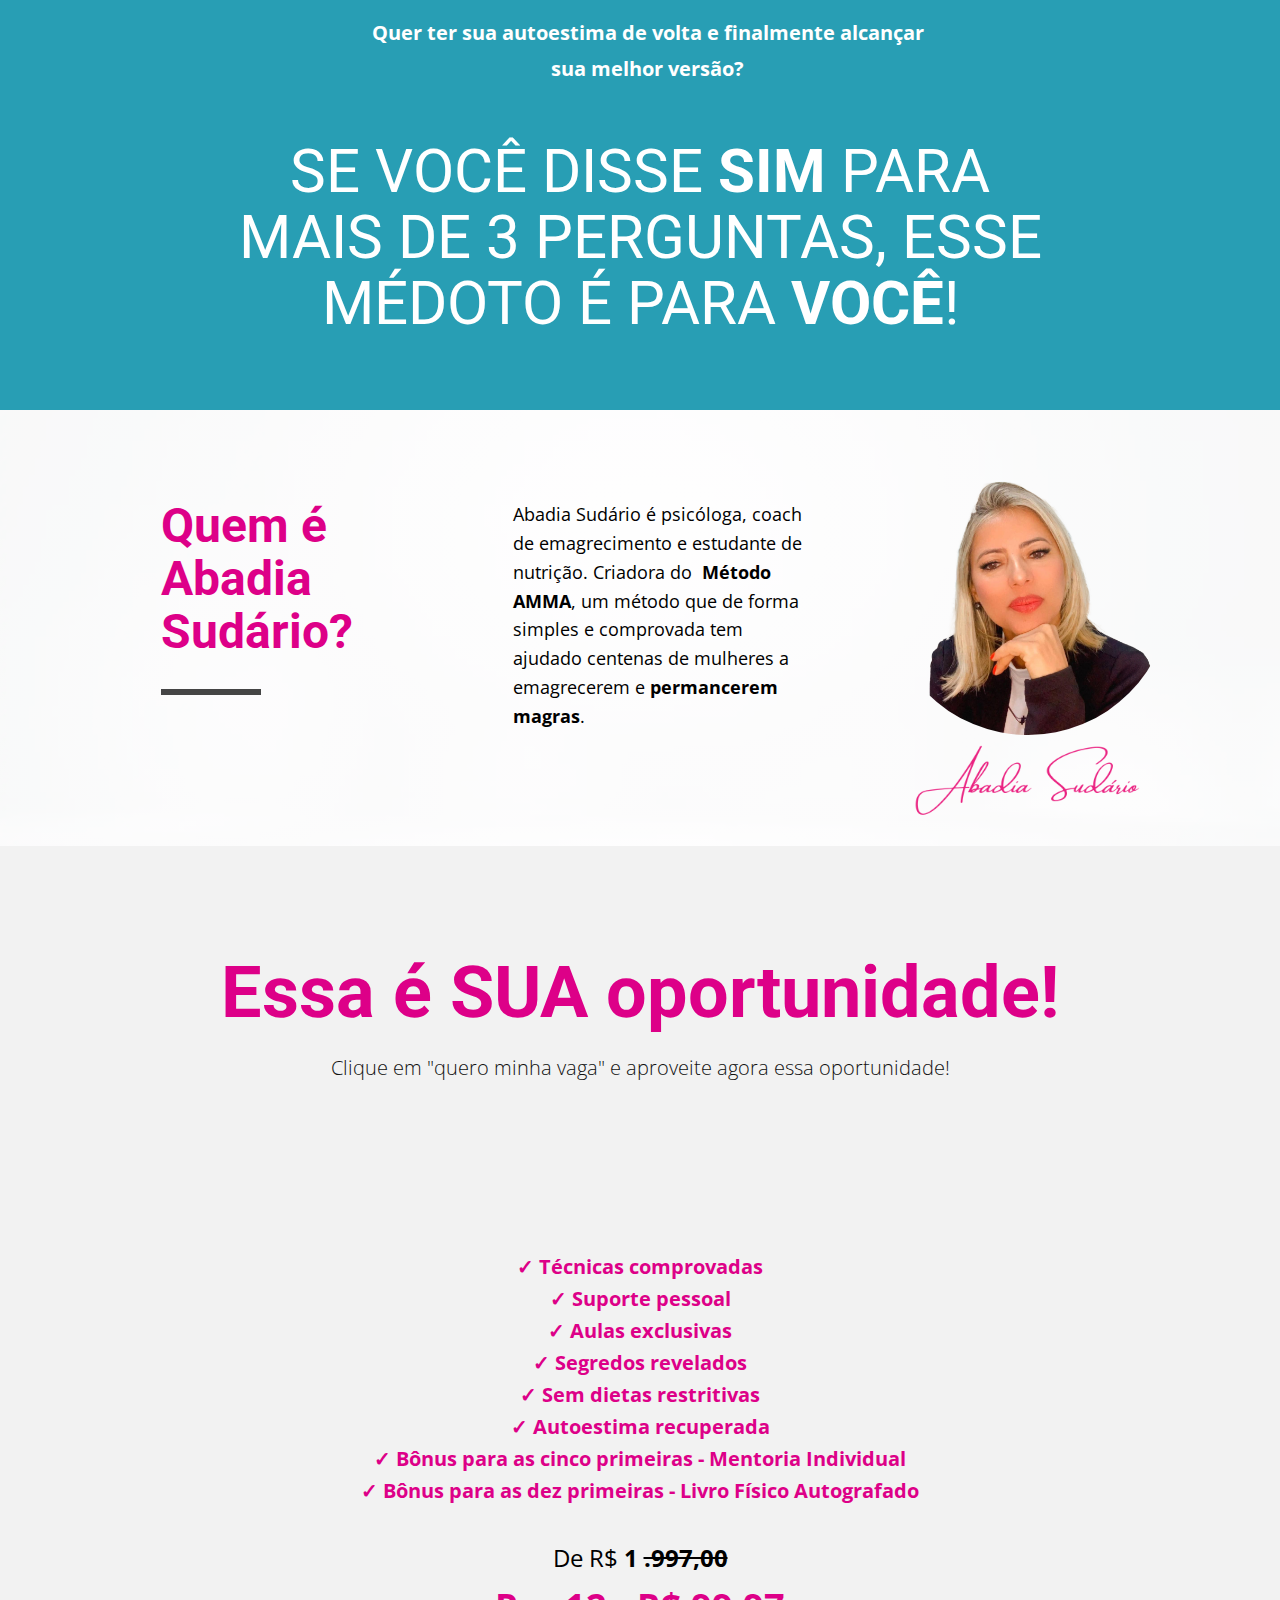
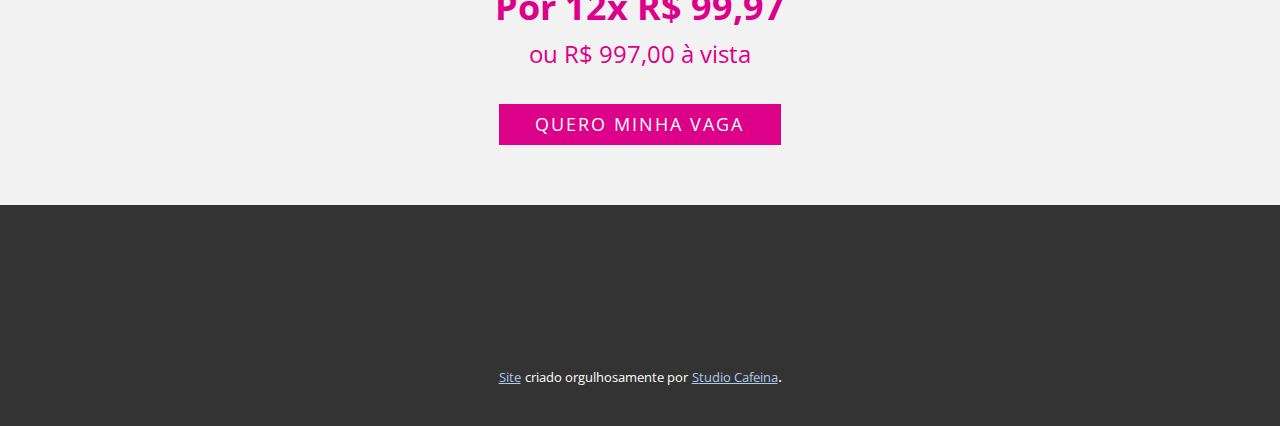
<file: oportunidade.html>
<!DOCTYPE html>
<html style="font-size: 16px;" lang="pt"><head>
<!-- Meta Pixel Code -->
<script>
!function(f,b,e,v,n,t,s)
{if(f.fbq)return;n=f.fbq=function(){n.callMethod?
n.callMethod.apply(n,arguments):n.queue.push(arguments)};
if(!f._fbq)f._fbq=n;n.push=n;n.loaded=!0;n.version='2.0';
n.queue=[];t=b.createElement(e);t.async=!0;
t.src=v;s=b.getElementsByTagName(e)[0];
s.parentNode.insertBefore(t,s)}(window, document,'script',
'https://connect.facebook.net/en_US/fbevents.js');
fbq('init', '602569318630890');
fbq('track', 'PageView');
</script>
<noscript><img height="1" width="1" style="display:none"
src="https://www.facebook.com/tr?id=602569318630890&ev=PageView&noscript=1"
/></noscript>
<!-- End Meta Pixel Code -->
    <meta name="viewport" content="width=device-width, initial-scale=1.0">
    <meta charset="utf-8">
    <meta name="keywords" content="Black, FRiday, 70%, off all, 01, Awesome Interiors, 02, Fresh and Creative, INSPIRED DESIGN.&nbsp;UNPARALLELED EXPERIENCE.EXEMPLARY SERVICE., Follow Us!, Sale50%, man outlet, Or just reach us right here, Let&amp;apos;s get social!">
    <meta name="description" content="">
    <title>oportunidade</title>
    <link rel="stylesheet" href="nicepage.css" media="screen">
<link rel="stylesheet" href="oportunidade.css" media="screen">
    <script class="u-script" type="text/javascript" src="jquery.js" defer=""></script>
    <script class="u-script" type="text/javascript" src="nicepage.js" defer=""></script>
    <meta name="generator" content="Nicepage 6.2.1, nicepage.com">
    <link id="u-theme-google-font" rel="stylesheet" href="https://fonts.googleapis.com/css?family=Roboto:100,100i,300,300i,400,400i,500,500i,700,700i,900,900i|Open+Sans:300,300i,400,400i,500,500i,600,600i,700,700i,800,800i">
    
    
    
    
    
    
    
    
    
    
    
    <script type="application/ld+json">{
		"@context": "http://schema.org",
		"@type": "Organization",
		"name": ""
}</script>
    <meta name="theme-color" content="#478ac9">
    <meta property="og:title" content="oportunidade">
    <meta property="og:type" content="website">
  <meta data-intl-tel-input-cdn-path="intlTelInput/"></head>
  <body data-path-to-root="./" data-include-products="false" class="u-body u-overlap u-overlap-contrast u-overlap-transparent u-xl-mode" data-lang="pt"><header class="u-clearfix u-header u-header" id="sec-1ca4"><div class="u-clearfix u-sheet u-sheet-1"></div></header>
    <section class="u-clearfix u-image u-shading u-section-1" id="carousel_16a2" data-image-width="2613" data-image-height="1960">
      <div class="u-clearfix u-sheet u-sheet-1">
        <img class="u-image u-image-contain u-image-default u-image-1" src="images/ASSINATURA1.webp" alt="" data-image-width="2560" data-image-height="1440">
        <img class="u-image u-image-default u-preserve-proportions u-image-2" src="images/amma2.webp" alt="" data-image-width="1444" data-image-height="1640">
        <div class="u-align-center u-container-style u-group u-shape-rectangle u-white u-group-1">
          <div class="u-container-layout u-valign-middle-lg u-valign-middle-md u-valign-middle-xl u-container-layout-1">
            <h2 class="u-align-center u-text u-text-custom-color-1 u-text-1"> Os segredos da mente magra finalmente revelados!<br>
            </h2>
            <p class="u-align-center u-text u-text-2"> Método elaborado por psicóloga e validado por centenas de casos reais que usa a mente a favor do corpo.</p>
            <a href="oportunidade.html#sec-7005" class="u-align-center u-border-none u-btn u-btn-round u-button-style u-custom-color-1 u-radius-50 u-btn-1">QUERO APROVEITAR ESSA CHANCE</a>
          </div>
        </div>
      </div>
    </section>
    <section class="u-align-center u-clearfix u-section-2" id="sec-0022">
      <div class="u-clearfix u-sheet u-valign-middle u-sheet-1">
        <h5 class="u-text u-text-default u-text-1">AMMA - A MENTE MAGRA ATIVADA</h5>
        <h1 class="u-text u-text-custom-color-1 u-text-default u-text-2"> DESCUBRA O PODER DE UMA MENTE VOLTADA AO EMAGRECIMENTO</h1>
        <p class="u-text u-text-3"> Único e Transformador: Uma jornada para mulheres que enfrentaram inúmeras tentativas de emagrecimento, sempre ansiando por alcançar a verdadeira transformação. Este método, criado por uma psicóloga e validado por inúmeras histórias reais, faz uma conexão profunda entre mente e corpo. Entre para um círculo exclusivo, onde você será guiada a redefinir sua vida por meio desse caminho que tem levado mulheres comuns a conquistarem resultados verdadeiramente extraordinários.</p>
      </div>
    </section>
    <section class="u-align-center u-clearfix u-section-3" id="sec-57f0">
      <div class="u-clearfix u-sheet u-sheet-1">
        <h2 class="u-text u-text-custom-color-1 u-text-default u-text-1">Centenas de ​mulheres já aplicaram o método e tiveram suas vidas transformadas.</h2>
        <div class="u-carousel u-expanded-width-xs u-gallery u-gallery-slider u-layout-carousel u-lightbox u-no-transition u-show-text-on-hover u-gallery-1" id="carousel-b31b" data-interval="5000" data-u-ride="carousel">
          <ol class="u-absolute-hcenter u-carousel-indicators u-carousel-indicators-1">
            <li data-u-target="#carousel-b31b" data-u-slide-to="0" class="u-active u-grey-70 u-shape-circle" style="width: 10px; height: 10px;"></li>
            <li data-u-target="#carousel-b31b" data-u-slide-to="1" class="u-grey-70 u-shape-circle" style="width: 10px; height: 10px;"></li>
            <li data-u-target="#carousel-b31b" data-u-slide-to="2" class="u-grey-70 u-shape-circle" style="width: 10px; height: 10px;"></li>
            <li data-u-target="#carousel-b31b" data-u-slide-to="3" class="u-grey-70 u-shape-circle" style="width: 10px; height: 10px;"></li>
            <li data-u-target="#carousel-b31b" data-u-slide-to="4" class="u-grey-70 u-shape-circle" style="width: 10px; height: 10px;"></li>
            <li data-u-target="#carousel-b31b" data-u-slide-to="5" class="u-grey-70 u-shape-circle" style="width: 10px; height: 10px;"></li>
          </ol>
          <div class="u-carousel-inner u-gallery-inner" role="listbox">
            <div class="u-active u-carousel-item u-effect-fade u-gallery-item u-carousel-item-1">
              <div class="u-back-slide" data-image-width="720" data-image-height="731">
                <img class="u-back-image u-expanded" src="images/abadiasudario_1706134351069.jpeg">
              </div>
              <div class="u-align-center u-over-slide u-shading u-valign-bottom u-over-slide-1">
                <h3 class="u-gallery-heading">Sample Title</h3>
                <p class="u-gallery-text">Sample Text</p>
              </div>
            </div>
            <div class="u-carousel-item u-effect-fade u-gallery-item u-carousel-item-2">
              <div class="u-back-slide" data-image-width="720" data-image-height="724">
                <img class="u-back-image u-expanded" src="images/abadiasudario_1706134356860.jpeg">
              </div>
              <div class="u-align-center u-over-slide u-shading u-valign-bottom u-over-slide-2">
                <h3 class="u-gallery-heading">Sample Title</h3>
                <p class="u-gallery-text">Sample Text</p>
              </div>
            </div>
            <div class="u-carousel-item u-effect-fade u-gallery-item u-carousel-item-3" data-image-width="720" data-image-height="900">
              <div class="u-back-slide">
                <img class="u-back-image u-expanded" src="images/abadiasudario_1706134359947.jpeg">
              </div>
              <div class="u-align-center u-over-slide u-shading u-valign-bottom u-over-slide-3"></div>
              <style data-mode="XL" data-visited="true"></style>
              <style data-mode="LG"></style>
              <style data-mode="MD"></style>
              <style data-mode="SM" data-visited="true"></style>
              <style data-mode="XS" data-visited="true"></style>
            </div>
            <div class="u-carousel-item u-effect-fade u-gallery-item u-carousel-item-4" data-image-width="1294" data-image-height="1294">
              <div class="u-back-slide">
                <img class="u-back-image u-expanded" src="images/abadiasudario_1706134404231.jpeg">
              </div>
              <div class="u-align-center u-over-slide u-shading u-valign-bottom u-over-slide-4"></div>
              <style data-mode="XL"></style>
              <style data-mode="LG"></style>
              <style data-mode="MD"></style>
              <style data-mode="SM" data-visited="true"></style>
              <style data-mode="XS" data-visited="true"></style>
            </div>
            <div class="u-carousel-item u-effect-fade u-gallery-item u-carousel-item-5" data-image-width="720" data-image-height="900">
              <div class="u-back-slide">
                <img class="u-back-image u-expanded" src="images/abadiasudario_1706134397554.jpeg">
              </div>
              <div class="u-align-center u-over-slide u-shading u-valign-bottom u-over-slide-5"></div>
              <style data-mode="XL"></style>
              <style data-mode="LG"></style>
              <style data-mode="MD"></style>
              <style data-mode="SM" data-visited="true"></style>
              <style data-mode="XS" data-visited="true"></style>
            </div>
            <div class="u-carousel-item u-effect-fade u-gallery-item u-carousel-item-6" data-image-width="1312" data-image-height="1312">
              <div class="u-back-slide">
                <img class="u-back-image u-expanded" src="images/abadiasudario_1706134388571.jpeg">
              </div>
              <div class="u-align-center u-over-slide u-shading u-valign-bottom u-over-slide-6"></div>
              <style data-mode="XL"></style>
              <style data-mode="LG"></style>
              <style data-mode="MD"></style>
              <style data-mode="SM" data-visited="true"></style>
              <style data-mode="XS" data-visited="true"></style>
            </div>
          </div>
          <a class="u-absolute-vcenter u-carousel-control u-carousel-control-prev u-grey-70 u-icon-circle u-opacity u-opacity-70 u-spacing-10 u-text-white u-carousel-control-1" href="#carousel-b31b" role="button" data-u-slide="prev">
            <span aria-hidden="true">
              <svg viewBox="0 0 451.847 451.847"><path d="M97.141,225.92c0-8.095,3.091-16.192,9.259-22.366L300.689,9.27c12.359-12.359,32.397-12.359,44.751,0
c12.354,12.354,12.354,32.388,0,44.748L173.525,225.92l171.903,171.909c12.354,12.354,12.354,32.391,0,44.744
c-12.354,12.365-32.386,12.365-44.745,0l-194.29-194.281C100.226,242.115,97.141,234.018,97.141,225.92z"></path></svg>
            </span>
            <span class="sr-only">
              <svg viewBox="0 0 451.847 451.847"><path d="M97.141,225.92c0-8.095,3.091-16.192,9.259-22.366L300.689,9.27c12.359-12.359,32.397-12.359,44.751,0
c12.354,12.354,12.354,32.388,0,44.748L173.525,225.92l171.903,171.909c12.354,12.354,12.354,32.391,0,44.744
c-12.354,12.365-32.386,12.365-44.745,0l-194.29-194.281C100.226,242.115,97.141,234.018,97.141,225.92z"></path></svg>
            </span>
          </a>
          <a class="u-absolute-vcenter u-carousel-control u-carousel-control-next u-grey-70 u-icon-circle u-opacity u-opacity-70 u-spacing-10 u-text-white u-carousel-control-2" href="#carousel-b31b" role="button" data-u-slide="next">
            <span aria-hidden="true">
              <svg viewBox="0 0 451.846 451.847"><path d="M345.441,248.292L151.154,442.573c-12.359,12.365-32.397,12.365-44.75,0c-12.354-12.354-12.354-32.391,0-44.744
L278.318,225.92L106.409,54.017c-12.354-12.359-12.354-32.394,0-44.748c12.354-12.359,32.391-12.359,44.75,0l194.287,194.284
c6.177,6.18,9.262,14.271,9.262,22.366C354.708,234.018,351.617,242.115,345.441,248.292z"></path></svg>
            </span>
            <span class="sr-only">
              <svg viewBox="0 0 451.846 451.847"><path d="M345.441,248.292L151.154,442.573c-12.359,12.365-32.397,12.365-44.75,0c-12.354-12.354-12.354-32.391,0-44.744
L278.318,225.92L106.409,54.017c-12.354-12.359-12.354-32.394,0-44.748c12.354-12.359,32.391-12.359,44.75,0l194.287,194.284
c6.177,6.18,9.262,14.271,9.262,22.366C354.708,234.018,351.617,242.115,345.441,248.292z"></path></svg>
            </span>
          </a>
        </div>
      </div>
    </section>
    <section class="u-clearfix u-container-align-center-lg u-container-align-center-md u-container-align-center-sm u-container-align-center-xl u-grey-5 u-section-4" id="sec-4199">
      <div class="u-clearfix u-sheet u-sheet-1">
        <div class="u-absolute-hcenter-xs u-expanded u-video u-video-contain">
          <div class="embed-responsive embed-responsive-1">
            <iframe style="position: absolute;top: 0;left: 0;width: 100%;height: 100%;" class="embed-responsive-item" src="https://www.youtube.com/embed/xXTaUuLAwU0?mute=0&amp;showinfo=0&amp;controls=0&amp;start=0" frameborder="0" allowfullscreen=""></iframe>
          </div>
        </div>
      </div>
    </section>
    <section class="u-align-center u-clearfix u-grey-5 u-section-5" id="sec-d0e4">
      <div class="u-clearfix u-sheet u-sheet-1">
        <h1 class="u-text u-text-custom-color-1 u-text-default u-text-1"> Aproveite esta oportunidade única</h1>
        <p class="u-text u-text-2"> Clique no botão abaixo e aproveite agora essa oportunidade!<br>
        </p>
        <a href="oportunidade.html#sec-7005" class="u-border-none u-btn u-btn-round u-button-style u-color-scheme-summer-time u-custom-color-1 u-radius u-btn-1">eu quero essa transformação!</a>
      </div>
    </section>
    <section class="u-align-center u-clearfix u-custom-color-4 u-section-6" id="sec-131b">
      <div class="u-clearfix u-sheet u-sheet-1">
        <h1 class="u-text u-text-default-lg u-text-default-md u-text-default-sm u-text-default-xl u-text-1">SERÁ QUE O AMMA <span style="font-weight: 700;">
            <span style="font-weight: 400;"></span>
          </span>É PARA VOCÊ?
        </h1>
        <div class="u-border-1 u-border-grey-dark-1 u-line u-line-horizontal u-line-1"></div>
        <p class="u-align-center-lg u-align-center-md u-align-center-sm u-align-center-xs u-text u-text-2">Você já passou por situações desconfortáveis e sentiu que foi vítima de olhares de desaprovação que acabaram com sua autoestima?</p>
        <div class="u-border-1 u-border-grey-dark-1 u-line u-line-horizontal u-line-2"></div>
        <p class="u-align-center-lg u-align-center-md u-align-center-sm u-align-center-xs u-text u-text-3"> Está cansada de sentir vergonha do seu corpo e evitar certos ambientes como piscina, praia ou academia?</p>
        <div class="u-border-1 u-border-grey-dark-1 u-line u-line-horizontal u-line-3"></div>
        <p class="u-align-center-lg u-align-center-md u-align-center-sm u-align-center-xs u-text u-text-4"> Não aguenta mais se encarar no espelho e perceber que a mudança nunca aparece?</p>
        <div class="u-border-1 u-border-grey-dark-1 u-line u-line-horizontal u-line-4"></div>
        <p class="u-align-center-lg u-align-center-md u-align-center-sm u-align-center-xs u-text u-text-5"> Está desesperada porque vai viajar e ainda não conseguiu chegar no corpo que queria?</p>
        <div class="u-border-1 u-border-grey-dark-1 u-line u-line-horizontal u-line-5"></div>
        <p class="u-align-center-lg u-align-center-md u-align-center-sm u-align-center-xs u-text u-text-6"> Está cansada de seguir dietas restritivas e malucas que só fazem você engordar o dobro depois?</p>
        <div class="u-border-1 u-border-grey-dark-1 u-line u-line-horizontal u-line-6"></div>
        <p class="u-align-center-lg u-align-center-md u-align-center-sm u-align-center-xs u-text u-text-7"> Quer ter sua autoestima de volta e finalmente alcançar sua melhor versão?</p>
        <h1 class="u-text u-text-8"> SE VOCÊ DISSE <span style="font-weight: 700;">SIM </span>PARA MAIS DE 3 PERGUNTAS, ESSE MÉDOTO É PARA <span style="font-weight: 700;">VOCÊ</span>!
        </h1>
      </div>
    </section>
    <section class="u-clearfix u-container-align-center-xs u-image u-shading u-section-7" id="sec-374f" data-image-width="3556" data-image-height="2000">
      <div class="u-clearfix u-sheet u-sheet-1">
        <div class="data-layout-selected u-clearfix u-expanded-width-sm u-expanded-width-xs u-layout-wrap u-layout-wrap-1">
          <div class="u-layout">
            <div class="u-layout-row">
              <div class="u-align-center-sm u-align-center-xs u-container-style u-layout-cell u-left-cell u-size-24-lg u-size-24-md u-size-24-sm u-size-24-xs u-size-30-xl u-layout-cell-1">
                <div class="u-container-layout u-valign-top u-container-layout-1">
                  <h2 class="u-text u-text-custom-color-1 u-text-1">Quem é Abadia Sudário?</h2>
                  <div class="u-border-6 u-border-grey-dark-1 u-line u-line-horizontal u-line-1"></div>
                </div>
              </div>
              <div class="u-align-center-sm u-align-center-xs u-container-style u-layout-cell u-right-cell u-size-30-xl u-size-36-lg u-size-36-md u-size-36-sm u-size-36-xs u-layout-cell-2">
                <div class="u-container-layout u-valign-middle-xs u-valign-top-lg u-valign-top-md u-valign-top-sm u-valign-top-xl u-container-layout-2">
                  <p class="u-text u-text-black u-text-2">Abadia Sudário é psicóloga, coach de emagrecimento e estudante de nutrição. Criadora do&nbsp;&nbsp;<span style="font-weight: 700;">Método AMMA</span>, um método que de forma simples e comprovada tem ajudado centenas de mulheres a emagrecerem e <span style="font-weight: 700;">permancerem magras</span>.
                  </p>
                </div>
              </div>
            </div>
          </div>
        </div>
        <img class="u-image u-image-contain u-image-default u-image-1" src="images/ASSINATURA.webp" alt="" data-image-width="2560" data-image-height="1440">
        <img class="u-image u-image-circle u-preserve-proportions u-image-2" src="images/ABADIA.webp" alt="" data-image-width="1080" data-image-height="1080">
      </div>
    </section>
    <section class="u-align-center u-clearfix u-grey-5 u-section-8" id="sec-7005">
      <div class="u-clearfix u-sheet u-valign-middle u-sheet-1">
        <h1 class="u-text u-text-custom-color-1 u-text-default u-text-1">Essa é SUA oportunidade!</h1>
        <p class="u-text u-text-2"> Clique em "quero minha vaga" e aproveite agora essa oportunidade!<br>
        </p>
      </div>
    </section>
    <section class="u-align-center u-clearfix u-grey-5 u-section-9" id="sec-317c">
      <div class="u-clearfix u-sheet u-sheet-1">
        <p class="u-text u-text-custom-color-1 u-text-1"> ✓ Técnicas comprovadas<br>✓ Suporte pessoal<br>✓ Aulas exclusivas<br>✓ Segredos revelados<br>✓ Sem dietas restritivas<br>✓ Autoestima recuperada<br>✓ Bônus para as cinco primeiras - Mentoria Individual<br>✓ Bônus para as dez primeiras - Livro Físico Autografado<br>
          <br>
          <span class="u-text-black" style="font-size: 1.5rem;">
            <span style="font-weight: 400;">De R$ <span style="font-weight: 700;">1</span>
            </span>
            <span style="text-decoration: line-through !important;">.997,00</span>
          </span>
          <br>
          <span style="font-size: 2.25rem;">Por 12x R$ 99,9​7</span>
          <br>
          <span style="font-weight: 400; font-size: 1.5rem;">ou R$ 997,00 à vista</span>
        </p>
        <a href="https://sun.eduzz.com/1052029" class="u-border-none u-btn u-btn-rectangle u-button-style u-color-scheme-summer-time u-custom-color-1 u-radius-0 u-btn-1" target="_blank">quero minha vaga</a>
      </div>
    </section>
    
    
    
    <footer class="u-align-center u-clearfix u-footer u-grey-80 u-footer" id="sec-9875"><div class="u-clearfix u-sheet u-sheet-1"></div></footer>
    <section class="u-backlink u-clearfix u-grey-80">
      <a class="u-link" href="http://portfolio.studiocafeina.com" target="_blank">
        <span>Site</span>
      </a>
      <p class="u-text">
        <span>criado orgulhosamente por</span>
      </p>
      <a class="u-link" href="http://portfolio.studiocafeina.com" target="_blank">
        <span>Studio Cafeina</span>
      </a>. 
    </section>
  
</body></html>
</file>
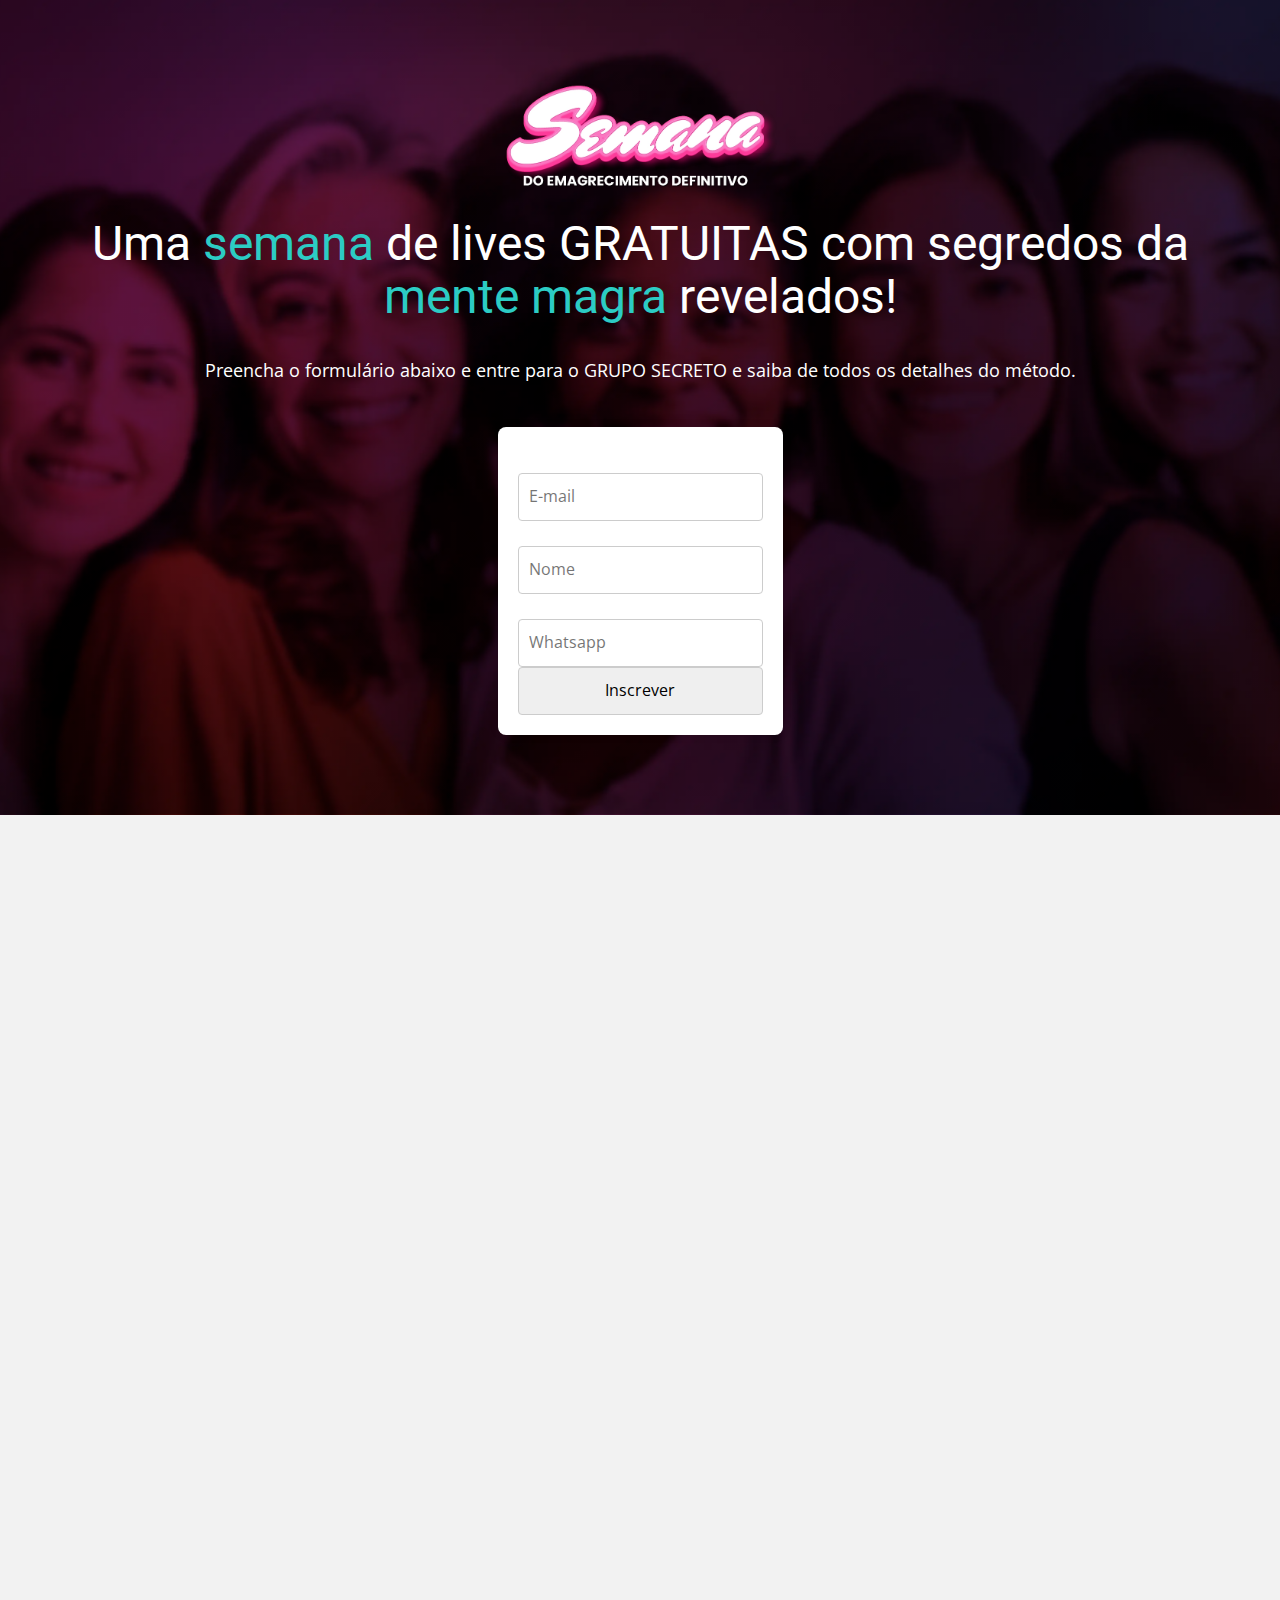
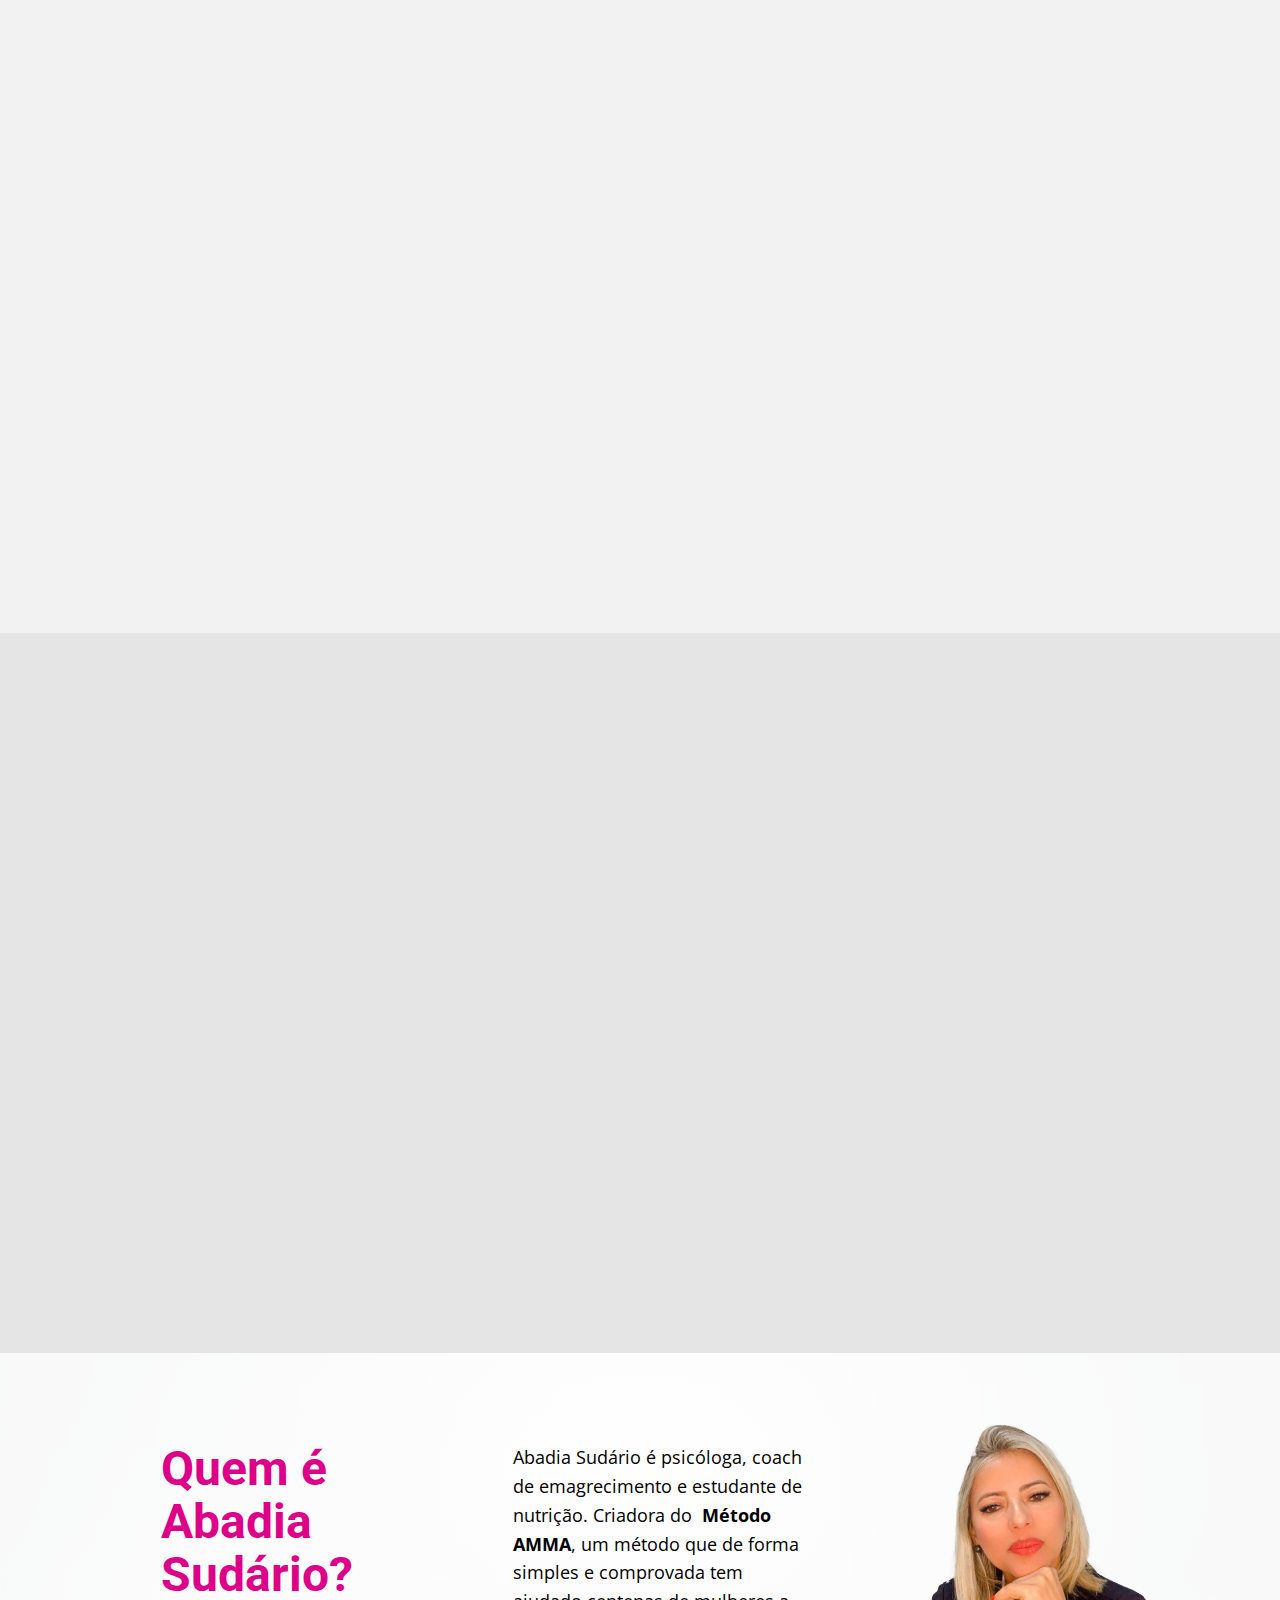
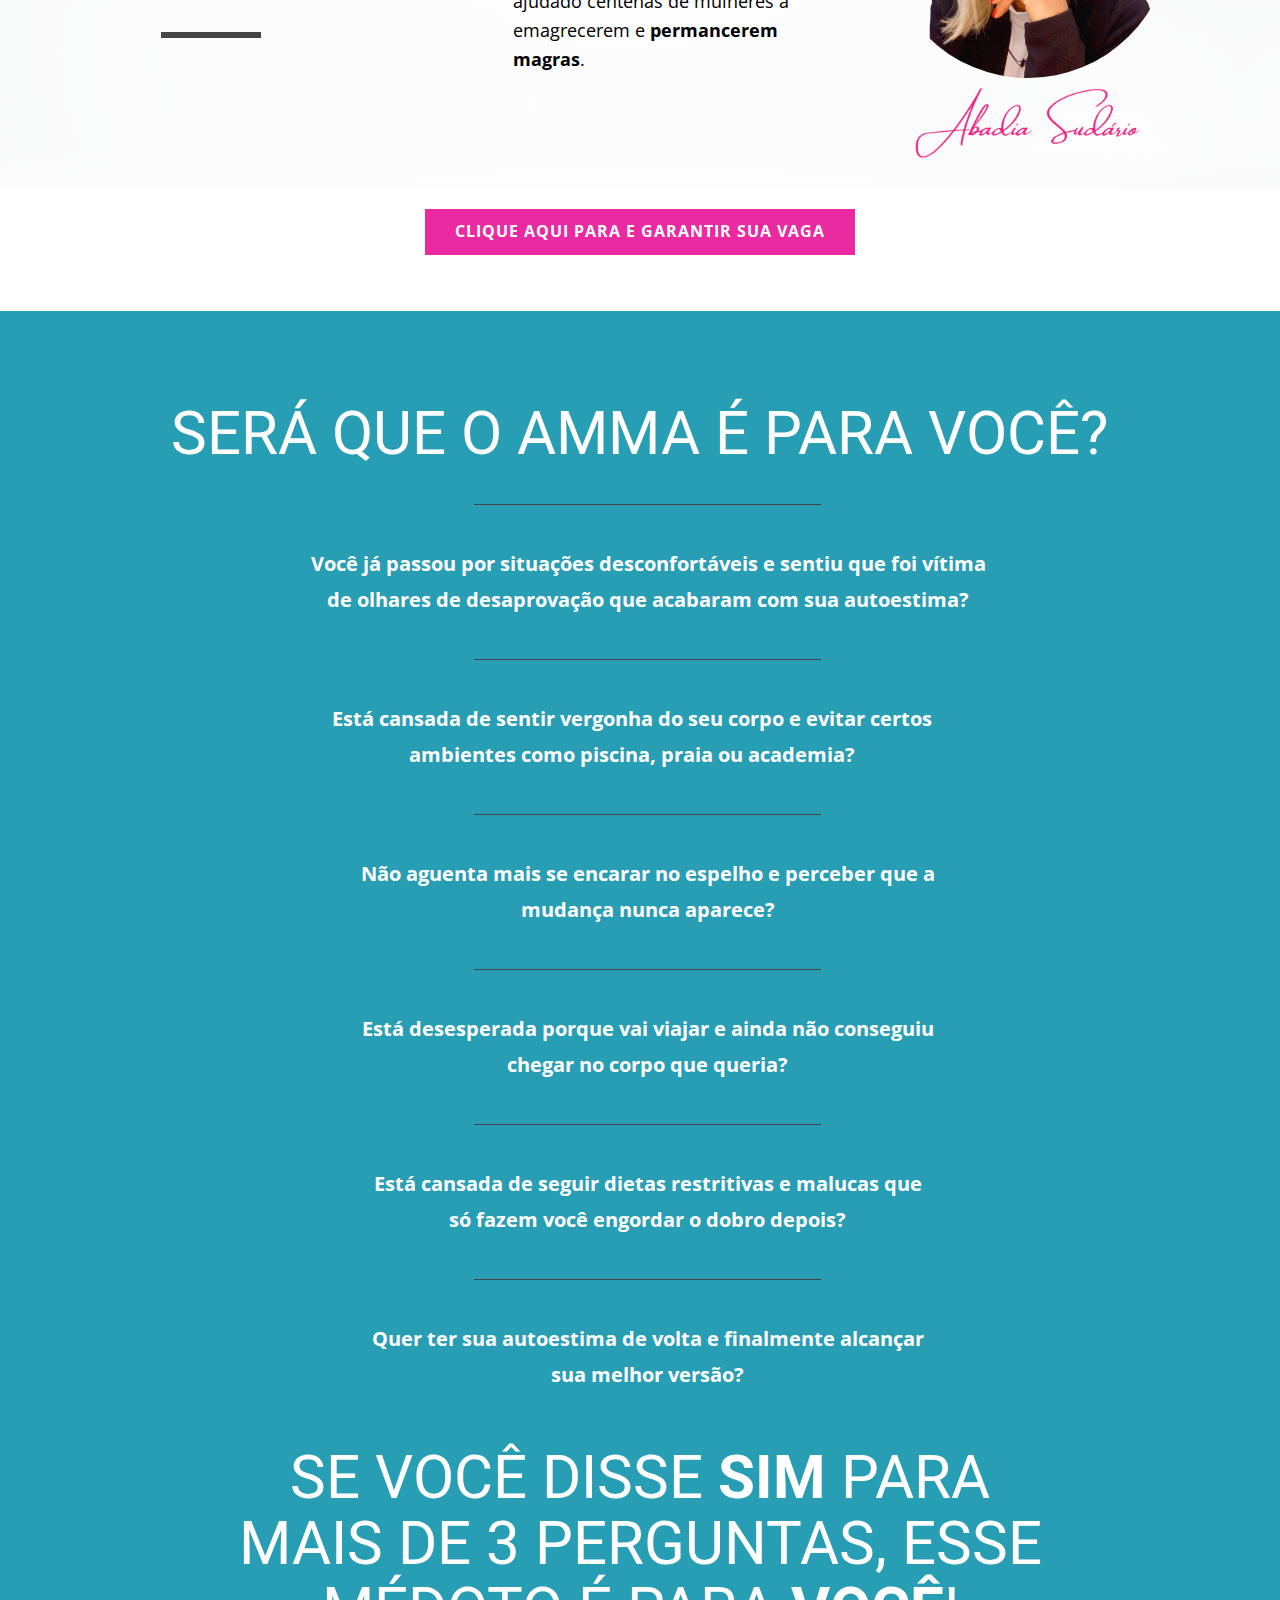
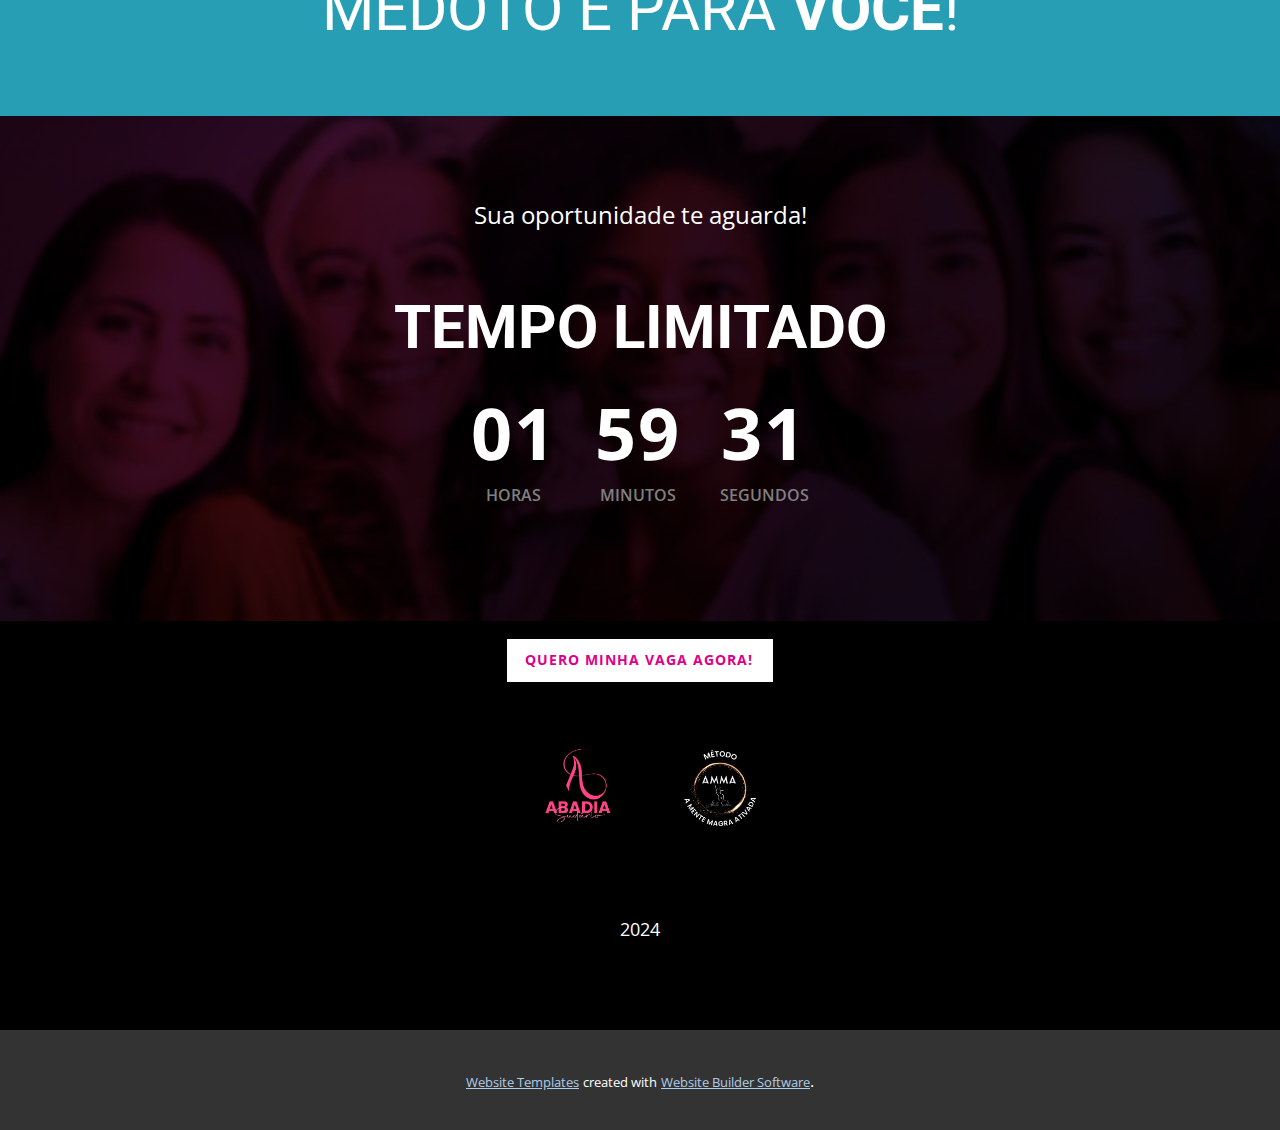
<file: Página-Inicial.html>
<!DOCTYPE html>
<html style="font-size: 16px;" lang="pt"><head>
    <meta name="viewport" content="width=device-width, initial-scale=1.0">
    <meta charset="utf-8">
    <meta name="keywords" content="Uma semana de lives GRATUITAS com segredos da mente magra revelados!, DESCUBRA O PODER DE UMA SEMANA VOLTADA AO EMAGRECIMENTO, Quem é Abadia Sudário?, SERÁ QUE O AMMA ​​É PARA VOCÊ?, ​SE VOCÊ DISSE SIM PARA MAIS DE 3 PERGUNTAS, ESSE MÉDOTO É PARA VOCÊ!, TEMPO LIMITADO">
    <meta name="description" content="">
    <title>Página Inicial</title>
    <link rel="stylesheet" href="nicepage.css" media="screen">
<link rel="stylesheet" href="Página-Inicial.css" media="screen">
    <script class="u-script" type="text/javascript" src="jquery.js" defer=""></script>
    <script class="u-script" type="text/javascript" src="nicepage.js" defer=""></script>
    <meta name="generator" content="Nicepage 6.2.1, nicepage.com">
    
    <link id="u-theme-google-font" rel="stylesheet" href="https://fonts.googleapis.com/css?family=Roboto:100,100i,300,300i,400,400i,500,500i,700,700i,900,900i|Open+Sans:300,300i,400,400i,500,500i,600,600i,700,700i,800,800i">
    
    
    
    
    
    
    
    
    
    
    
    
    
    <script type="application/ld+json">{
		"@context": "http://schema.org",
		"@type": "Organization",
		"name": ""
}</script>
    <meta name="theme-color" content="#478ac9">
    <meta property="og:title" content="Página Inicial">
    <meta property="og:type" content="website">
  <meta data-intl-tel-input-cdn-path="intlTelInput/"></head>
  <body data-path-to-root="./" data-include-products="false" class="u-body u-xl-mode" data-lang="pt">
    <section class="u-align-center u-clearfix u-image u-shading u-section-1" id="sec-ba9d" data-image-width="3556" data-image-height="2000">
      <div class="u-clearfix u-sheet u-sheet-1">
        <img class="u-image u-image-contain u-image-default u-image-1" src="images/96410181.webp" alt="" data-image-width="745" data-image-height="332">
        <h1 class="u-text u-text-default-xs u-text-1">Uma <span class="u-text-palette-4-base">semana </span>de lives GRATUITAS com segredos da <span class="u-text-palette-4-base">mente magra </span>revelados!
        </h1>
        <p class="u-text u-text-default-xs u-text-2">Preencha o formulário abaixo e entre para o GRUPO SECRETO e saiba de todos os detalhes do método.</p>
        <div class="custom-expanded u-clearfix u-custom-html u-custom-html-1">
          <form action="https://app.mailingboss.com/lists/659c7cf8694c9/subscribe" method="post">
            <div class="form-group">
              <label for="EMAIL" style="">E-mail</label>
              <input class="form-control" required="" placeholder="E-mail" style="" name="EMAIL" type="email" id="EMAIL">
            </div>
            <div class="form-group">
              <label for="FNAME" style="">Nome</label>
              <input class="form-control" required="" placeholder="Nome" style="" name="FNAME" type="text" id="FNAME">
            </div>
            <div class="form-group">
              <label for="PHONE" style="">Whatsapp</label>
              <input class="form-control" required="" placeholder="Whatsapp" style="" name="PHONE" type="text" id="PHONE">
            </div>
            <input type="submit" class="btn btn-default" value="Inscrever">
          </form>
        </div>
      </div>
    </section>
    <section class="u-clearfix u-container-align-center-lg u-container-align-center-md u-container-align-center-sm u-container-align-center-xl u-grey-5 u-section-2" id="sec-c03f">
      <div class="u-clearfix u-sheet u-sheet-1">
        <div class="u-absolute-hcenter-xs u-expanded u-video u-video-contain">
          <div class="embed-responsive embed-responsive-1">
            <iframe style="position: absolute;top: 0;left: 0;width: 100%;height: 100%;" class="embed-responsive-item" src="https://www.youtube.com/embed/gjzNi7pG9H8?mute=0&amp;showinfo=0&amp;controls=0&amp;start=0" frameborder="0" allowfullscreen=""></iframe>
          </div>
        </div>
      </div>
    </section>
    <section class="u-align-left u-clearfix u-container-align-center-lg u-container-align-center-md u-container-align-center-sm u-container-align-center-xl u-grey-5 u-section-3" id="carousel_0676">
      <div class="u-clearfix u-sheet u-valign-middle-xs u-sheet-1">
        <h1 class="u-align-center u-text u-text-custom-color-1 u-text-default-lg u-text-default-md u-text-default-sm u-text-default-xl u-title u-text-1" data-animation-name="customAnimationIn" data-animation-duration="1500" data-animation-delay="0">DESCUBRA O PODER DE UMA SEMANA VOLTADA AO EMAGRECIMENTO</h1>
        <div class="u-expanded-width u-list u-list-1">
          <div class="u-repeater u-repeater-1">
            <div class="u-align-left u-container-align-center u-container-style u-list-item u-repeater-item u-white u-list-item-1" data-animation-name="customAnimationIn" data-animation-duration="1500" data-animation-delay="500">
              <div class="u-container-layout u-similar-container u-container-layout-1">
                <h4 class="u-align-center u-text u-text-custom-color-1 u-text-2">Técnicas comprovadas</h4>
                <p class="u-align-center u-text u-text-grey-40 u-text-3">Método elaborado por psicóloga e validado por centenas de casos reais que usa a mente a favor do corpo.</p>
              </div>
            </div>
            <div class="u-align-left u-container-align-center u-container-style u-list-item u-repeater-item u-white u-list-item-2" data-animation-name="customAnimationIn" data-animation-duration="1500" data-animation-delay="500">
              <div class="u-container-layout u-similar-container u-container-layout-2">
                <h4 class="u-align-center u-text u-text-custom-color-1 u-text-4"> Grupo Secreto</h4>
                <p class="u-align-center u-text u-text-grey-40 u-text-5"> Grupo exclusivo onde você será conduzida a transformar a sua vida através deste método que tem feito mulheres comuns alcançarem resultados inimagináveis.</p>
              </div>
            </div>
            <div class="u-align-left u-container-align-center u-container-style u-list-item u-repeater-item u-white u-list-item-3" data-animation-name="customAnimationIn" data-animation-duration="1500" data-animation-delay="500">
              <div class="u-container-layout u-similar-container u-container-layout-3">
                <h4 class="u-align-center u-text u-text-custom-color-1 u-text-6">Diferente de Tudo</h4>
                <p class="u-align-center u-text u-text-grey-40 u-text-7">Uma abordagem para mulheres que já tentaram de tudo para emagrecer e sonham em alcança o emagrecimento definitivo.</p>
              </div>
            </div>
            <div class="u-align-left u-container-align-center u-container-style u-list-item u-repeater-item u-white u-list-item-4" data-animation-name="customAnimationIn" data-animation-duration="1500" data-animation-delay="750">
              <div class="u-container-layout u-similar-container u-container-layout-4">
                <h4 class="u-align-center u-text u-text-custom-color-1 u-text-8">Casos Reais</h4>
                <p class="u-align-center u-text u-text-grey-40 u-text-9"> Participação de mulheres que aplicaram o método e tiveram suas vidas transformadas.</p>
              </div>
            </div>
          </div>
        </div>
      </div>
    </section>
    <section class="u-clearfix u-container-align-center-lg u-container-align-center-md u-container-align-center-sm u-container-align-center-xl u-grey-10 u-section-4" id="carousel_1a16">
      <div class="u-clearfix u-sheet u-sheet-1">
        <div class="u-absolute-hcenter-xs u-expanded u-video u-video-contain-lg u-video-contain-md u-video-contain-sm u-video-contain-xl u-video-cover-xs">
          <div class="embed-responsive embed-responsive-1">
            <iframe style="position: absolute;top: 0;left: 0;width: 100%;height: 100%;" class="embed-responsive-item" src="https://www.youtube.com/embed/kadprVvFZIk?playlist=kadprVvFZIk&amp;loop=1&amp;mute=1&amp;showinfo=0&amp;controls=0&amp;start=0&amp;autoplay=1" data-autoplay="1" frameborder="0" allowfullscreen=""></iframe>
          </div>
        </div>
      </div>
    </section>
    <section class="u-clearfix u-container-align-center-xs u-image u-shading u-section-5" id="sec-2dc8" data-image-width="3556" data-image-height="2000">
      <div class="u-clearfix u-sheet u-sheet-1">
        <div class="data-layout-selected u-clearfix u-expanded-width-sm u-expanded-width-xs u-layout-wrap u-layout-wrap-1">
          <div class="u-layout">
            <div class="u-layout-row">
              <div class="u-align-center-sm u-align-center-xs u-container-style u-layout-cell u-left-cell u-size-24-lg u-size-24-md u-size-24-sm u-size-24-xs u-size-30-xl u-layout-cell-1">
                <div class="u-container-layout u-valign-top u-container-layout-1">
                  <h2 class="u-text u-text-custom-color-1 u-text-1">Quem é Abadia Sudário?</h2>
                  <div class="u-border-6 u-border-grey-dark-1 u-line u-line-horizontal u-line-1"></div>
                </div>
              </div>
              <div class="u-align-center-sm u-align-center-xs u-container-style u-layout-cell u-right-cell u-size-30-xl u-size-36-lg u-size-36-md u-size-36-sm u-size-36-xs u-layout-cell-2">
                <div class="u-container-layout u-valign-middle-xs u-valign-top-lg u-valign-top-md u-valign-top-sm u-valign-top-xl u-container-layout-2">
                  <p class="u-text u-text-black u-text-2">Abadia Sudário é psicóloga, coach de emagrecimento e estudante de nutrição. Criadora do&nbsp;&nbsp;<span style="font-weight: 700;">Método AMMA</span>, um método que de forma simples e comprovada tem ajudado centenas de mulheres a emagrecerem e <span style="font-weight: 700;">permancerem magras</span>.
                  </p>
                </div>
              </div>
            </div>
          </div>
        </div>
        <img class="u-image u-image-contain u-image-default u-image-1" src="images/ASSINATURA.webp" alt="" data-image-width="2560" data-image-height="1440">
        <img class="u-image u-image-circle u-preserve-proportions u-image-2" src="images/ABADIA.webp" alt="" data-image-width="1080" data-image-height="1080">
      </div>
    </section>
    <section class="u-clearfix u-section-6" id="sec-a4f1">
      <div class="u-clearfix u-sheet u-sheet-1">
        <a href="Página-Inicial.html#sec-ba9d" class="u-border-none u-btn u-button-style u-custom-color-3 u-hover-custom-color-1 u-btn-1">clique aqui para e garantir sua vaga</a>
      </div>
    </section>
    <section class="u-align-center u-clearfix u-custom-color-4 u-section-7" id="sec-675e">
      <div class="u-clearfix u-sheet u-sheet-1">
        <h1 class="u-text u-text-default-lg u-text-default-md u-text-default-sm u-text-default-xl u-text-1">SERÁ QUE O AMMA <span style="font-weight: 700;">
            <span style="font-weight: 400;"></span>
          </span>É PARA VOCÊ?
        </h1>
        <div class="u-border-1 u-border-grey-dark-1 u-line u-line-horizontal u-line-1"></div>
        <p class="u-align-center-lg u-align-center-md u-align-center-sm u-align-center-xs u-text u-text-2">Você já passou por situações desconfortáveis e sentiu que foi vítima de olhares de desaprovação que acabaram com sua autoestima?</p>
        <div class="u-border-1 u-border-grey-dark-1 u-line u-line-horizontal u-line-2"></div>
        <p class="u-align-center-lg u-align-center-md u-align-center-sm u-align-center-xs u-text u-text-3"> Está cansada de sentir vergonha do seu corpo e evitar certos ambientes como piscina, praia ou academia?</p>
        <div class="u-border-1 u-border-grey-dark-1 u-line u-line-horizontal u-line-3"></div>
        <p class="u-align-center-lg u-align-center-md u-align-center-sm u-align-center-xs u-text u-text-4"> Não aguenta mais se encarar no espelho e perceber que a mudança nunca aparece?</p>
        <div class="u-border-1 u-border-grey-dark-1 u-line u-line-horizontal u-line-4"></div>
        <p class="u-align-center-lg u-align-center-md u-align-center-sm u-align-center-xs u-text u-text-5"> Está desesperada porque vai viajar e ainda não conseguiu chegar no corpo que queria?</p>
        <div class="u-border-1 u-border-grey-dark-1 u-line u-line-horizontal u-line-5"></div>
        <p class="u-align-center-lg u-align-center-md u-align-center-sm u-align-center-xs u-text u-text-6"> Está cansada de seguir dietas restritivas e malucas que só fazem você engordar o dobro depois?</p>
        <div class="u-border-1 u-border-grey-dark-1 u-line u-line-horizontal u-line-6"></div>
        <p class="u-align-center-lg u-align-center-md u-align-center-sm u-align-center-xs u-text u-text-7"> Quer ter sua autoestima de volta e finalmente alcançar sua melhor versão?</p>
        <h1 class="u-text u-text-8"> SE VOCÊ DISSE <span style="font-weight: 700;">SIM </span>PARA MAIS DE 3 PERGUNTAS, ESSE MÉDOTO É PARA <span style="font-weight: 700;">VOCÊ</span>!
        </h1>
      </div>
    </section>
    <section class="u-align-center u-clearfix u-image u-shading u-section-8" id="sec-739d" data-image-width="250" data-image-height="141">
      <div class="u-clearfix u-sheet u-valign-middle-lg u-valign-middle-md u-valign-middle-sm u-valign-middle-xl u-sheet-1">
        <p class="u-large-text u-text u-text-variant u-text-1">Sua oportunidade te aguarda!</p>
        <h2 class="u-text u-text-default u-text-2"> TEMPO LIMITADO</h2>
        <div class="u-countdown u-countdown-1" data-target-date="Thu, 16 Dec 2021 13:41:00 GMT" data-type="to-time" data-for="per-visitor" data-time-left="120m" data-timer-id="dfea" data-target-number="100" data-direction="down" data-start-time="Fri Nov 26 2021 16:40:08 GMT+0300 (Москва, стандартное время)" data-frequency="10s" data-after-count="none" data-redirect-url="https://">
          <div class="u-countdown-wrapper u-spacing-40">
            <div class="u-countdown-item u-countdown-years u-hidden u-spacing-15 u-countdown-item-1">
              <div class="u-countdown-counter u-spacing-2 u-countdown-counter-1"><div class="u-countdown-number">0</div><div class="u-countdown-number u-hidden">0</div></div>
              <div class="u-countdown-label u-text-grey-50 u-countdown-label-1">Years</div>
            </div>
            <div class="u-countdown-separator u-hidden u-countdown-separator-1"></div>
            <div class="u-countdown-days u-countdown-item u-hidden u-spacing-15 u-countdown-item-2">
              <div class="u-countdown-counter u-spacing-2 u-countdown-counter-2"><div class="u-countdown-number">0</div><div class="u-countdown-number u-hidden">9</div><div class="u-countdown-number u-hidden">0</div></div>
              <div class="u-countdown-label u-text-grey-50 u-countdown-label-2">Days</div>
            </div>
            <div class="u-countdown-separator u-hidden u-countdown-separator-2"></div>
            <div class="u-countdown-hours u-countdown-item u-spacing-15 u-countdown-item-3">
              <div class="u-countdown-counter u-spacing-2 u-countdown-counter-3"><div class="u-countdown-number">0</div><div class="u-countdown-number">2</div></div>
              <div class="u-countdown-label u-text-grey-50 u-countdown-label-3">HORAS</div>
            </div>
            <div class="u-countdown-separator u-countdown-separator-3"></div>
            <div class="u-countdown-item u-countdown-minutes u-spacing-15 u-countdown-item-4">
              <div class="u-countdown-counter u-spacing-2 u-countdown-counter-4"><div class="u-countdown-number">0</div><div class="u-countdown-number">0</div></div>
              <div class="u-countdown-label u-text-grey-50 u-countdown-label-4">MINUTOS</div>
            </div>
            <div class="u-countdown-separator u-countdown-separator-4"></div>
            <div class="u-countdown-item u-countdown-seconds u-spacing-15 u-countdown-item-5">
              <div class="u-countdown-counter u-spacing-2 u-countdown-counter-5"><div class="u-countdown-number">0</div><div class="u-countdown-number">0</div></div>
              <div class="u-countdown-label u-text-grey-50 u-countdown-label-5">SEGUNDOS</div>
            </div>
            <div class="u-countdown-separator u-hidden u-countdown-separator-5"></div>
            <div class="u-countdown-item u-countdown-numbers u-hidden u-spacing-15 u-countdown-item-6">
              <div class="u-countdown-counter u-spacing-2 u-countdown-counter-6"><div class="u-countdown-number">0</div><div class="u-countdown-number">0</div><div class="u-countdown-number">1</div><div class="u-countdown-number">0</div><div class="u-countdown-number">0</div></div>
              <div class="u-countdown-label u-text-grey-50 u-countdown-label-6">Items</div>
            </div>
          </div>
          <div class="u-countdown-message u-hidden">
            <p>Sorry, the time is up.</p>
          </div>
        </div>
      </div>
    </section>
    <section class="u-black u-clearfix u-section-9" id="sec-60bb">
      <div class="u-clearfix u-sheet u-sheet-1">
        <a href="Página-Inicial.html#sec-ba9d" class="u-align-center-xs u-border-none u-btn u-button-style u-hover-white u-text-custom-color-1 u-white u-btn-1">quero minha vaga agora!</a>
      </div>
    </section>
    <section class="u-black u-clearfix u-section-10" id="sec-90ca">
      <div class="u-clearfix u-sheet u-valign-middle-lg u-valign-middle-md u-valign-middle-xl u-sheet-1">
        <img class="u-image u-image-default u-image-1" src="images/1.LOGOPRINCIPAL.webp" alt="" data-image-width="8334" data-image-height="8334">
        <img class="u-image u-image-default u-image-2" src="images/amma.webp" alt="" data-image-width="1600" data-image-height="1204">
      </div>
    </section>
    <section class="u-black u-clearfix u-section-11" id="sec-6e9b">
      <div class="u-clearfix u-sheet u-valign-middle-xs u-sheet-1">
        <p class="u-align-center u-text u-text-default-xs u-text-1">2024</p>
      </div>
    </section>
    
    
    
    
    <section class="u-backlink u-clearfix u-grey-80">
      <a class="u-link" href="https://nicepage.com/website-templates" target="_blank">
        <span>Website Templates</span>
      </a>
      <p class="u-text">
        <span>created with</span>
      </p>
      <a class="u-link" href="" target="_blank">
        <span>Website Builder Software</span>
      </a>. 
    </section>
  
</body></html>
</file>
